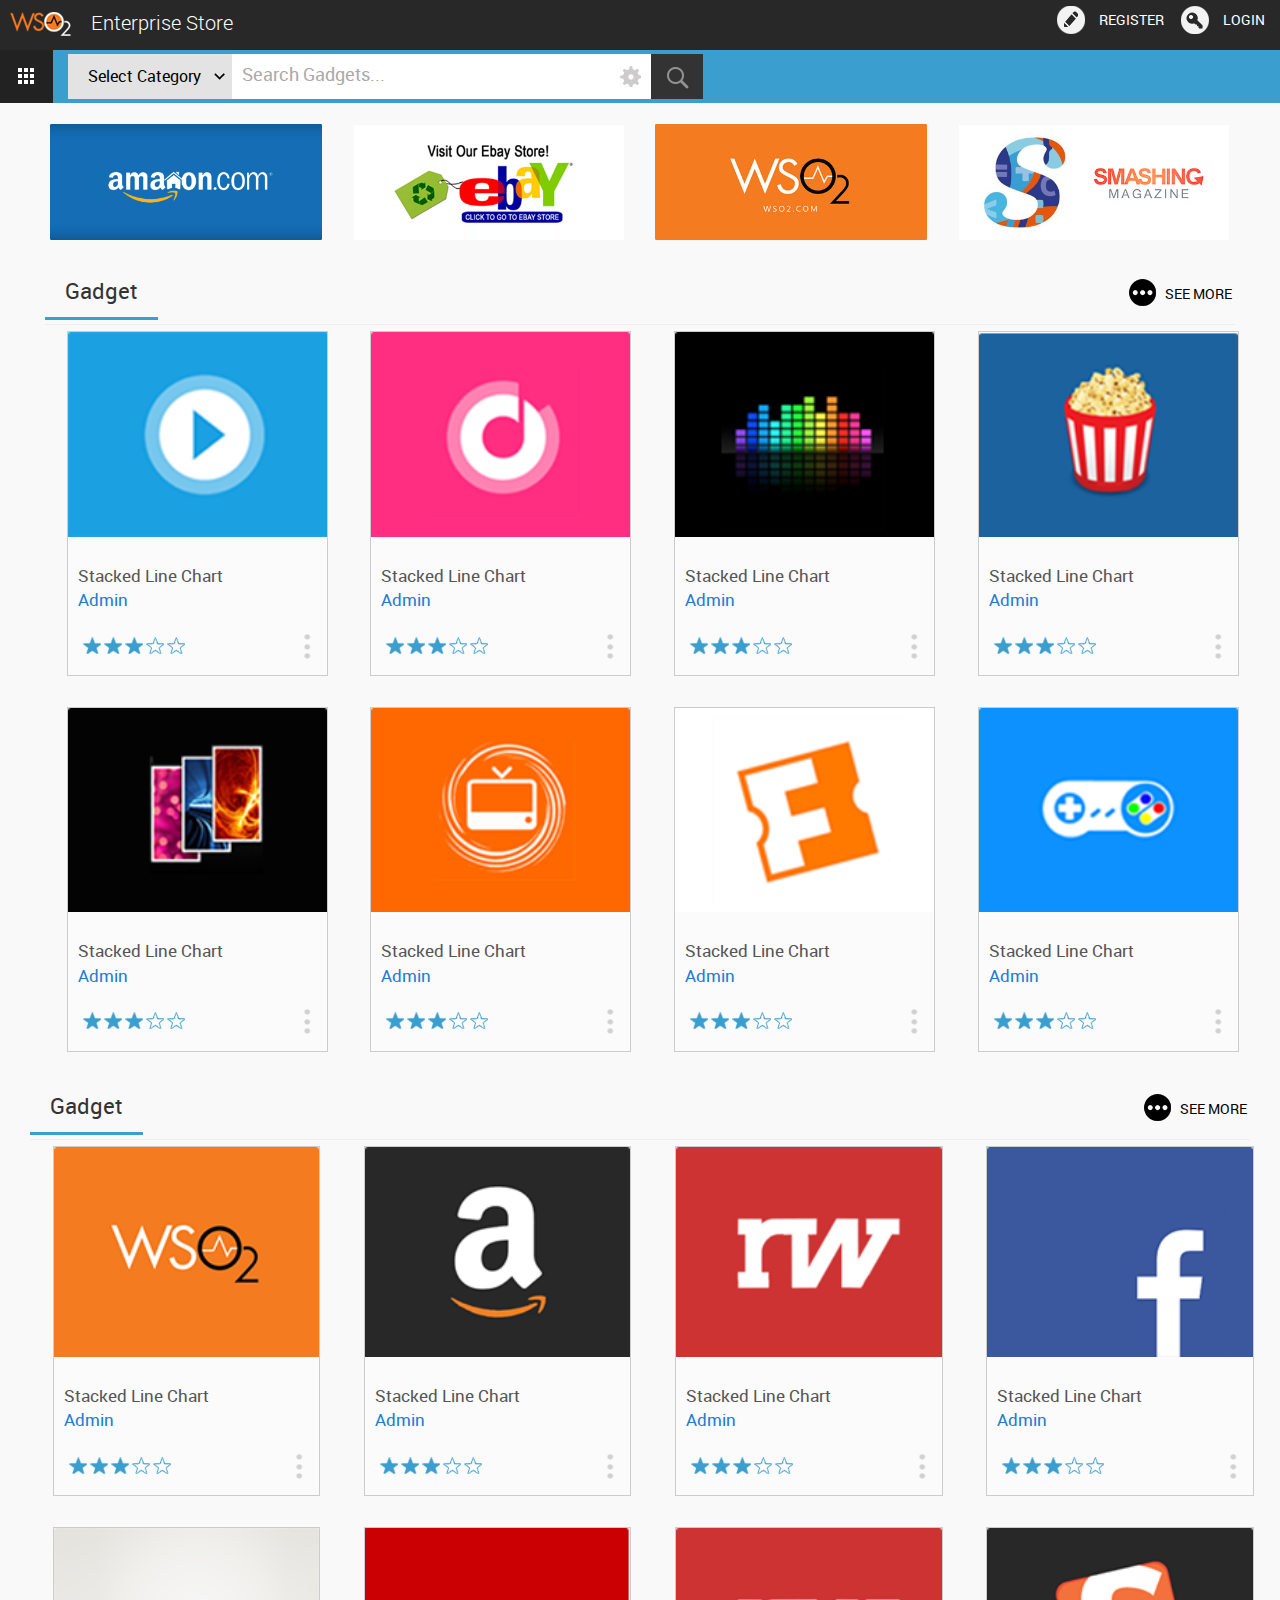
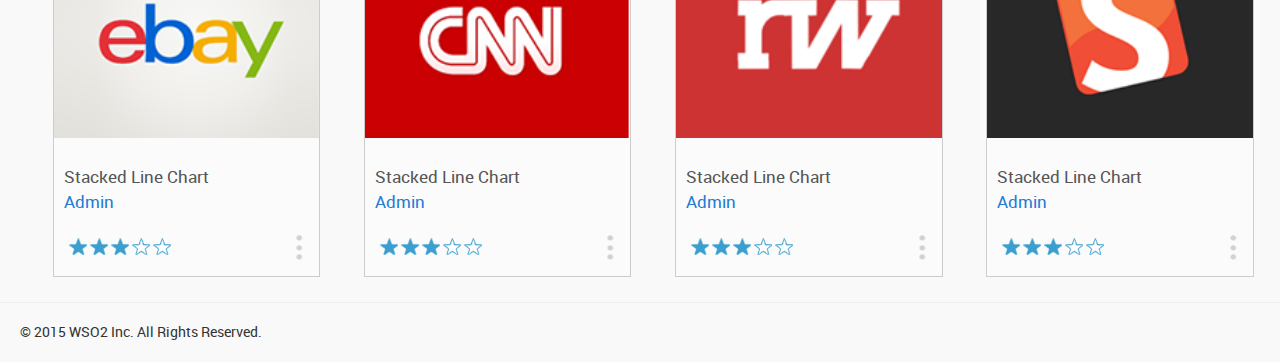
<file: markup/home.html>
<!--
* Copyright (c) 2015, WSO2 Inc. (http://www.wso2.org) All Rights Reserved.
*
* WSO2 Inc. licenses this file to you under the Apache License,
* Version 2.0 (the "License"); you may not use this file except
* in compliance with the License.
* You may obtain a copy of the License at
*
* http://www.apache.org/licenses/LICENSE-2.0
*
* Unless required by applicable law or agreed to in writing,
* software distributed under the License is distributed on an
* "AS IS" BASIS, WITHOUT WARRANTIES OR CONDITIONS OF ANY
* KIND, either express or implied. See the License for the
* specific language governing permissions and limitations
* under the License.
-->

<!doctype html>
<html>
<head>
    <meta charset="utf-8">
    <meta name="viewport" content="width=device-width, initial-scale=1.0">
    <title>Enterprise Store</title>

    <link rel="icon" href="favicon.png" type="image/x-icon" />
    <link href="css/bootstrap.min.css" rel="stylesheet">
    <link href="css/custom-desktop.css" rel="stylesheet">
    <link href="css/custom-theme.css" rel="stylesheet">
    <link href="css/custom-common.css" rel="stylesheet">

    <!--[if lt IE 9]>
	<script src="js/html5shiv.min.js"></script>
	<script src="js/respond.min.js"></script>

    <![endif]-->

</head>

<body>

<div class="wr-modelpopup">
    <div class="modelpopup-content"><!-- dynamic content --></div>
    <div class="modelpopup-bg"></div>
</div>

<div class="container col-lg-12 col-md-12 col-sm-12">

<!-- header -->
<header>
<div class="row wr-global-header">
    <div class="col-xs-7 col-sm-7 col-lg-8 app-logo">
        <a href="home.html"><img src="images/logo.png" /><h2 class="app-title">Enterprise Store</h2></a>
    </div>
	<div class="col-xs-5 col-sm-5 col-lg-4 wr-auth-container">
		<div class="wr-auth pull-right">
            <div class="right padding-none">
                <ul class="nav nav-pills float-right" role="tablist">
                    <li class="uppercase white "><a class="register" href="#"><span class="ro-text">Register</span></a></li>
                    <li class="uppercase white"><a class="login" href="#"><span class="ro-text">Login</span></a></li>
                </ul>
            </div>
		</div>
	</div>
</div>
</header>
<!-- /header -->
<!-- secondary header - app bar -->
<div id="nav" class="row wr-app-bar">
	<div class="col-md-9 wr-action-container">
        <div class="wr-asset-type-switcher">
            <a href="javascript:void(0)" class="ctrl-asset-type-switcher"><span class="btn-asset"></span></a>
            <div class="popover menu fade bottom in">
                <div class="arrow"></div>
                <div class="popover-content">
                        <a class="ast-type-item">API</a>
                        <a class="ast-type-item">EBook</a>
                        <a class="ast-type-item">Gadget</a>
                </div>
            </div>
        </div><! menu Button -->
        <div class="search">
            <!-- Search Filter -->
            <div class="wr-filter-category">
                <a href="#" class="ico-filter ctrl-filter-category dropdown-toggle" data-toggle="dropdown" aria-expanded="true"><span class="ro-text">Select Category</span> </a>
                <ul class="dropdown-menu" role="menu" aria-labelledby="dropdownMenu1">
                    <li><a tabindex="-1" href="#">Tools and Utilities</a></li>
                    <li><a tabindex="-1" href="#">Entertainment</a></li>
                    <li><a tabindex="-1" href="#">Gaming</a></li>
                    <li><a tabindex="-1" href="#">Disk Utilities</a></li>
                    <li><a tabindex="-1" href="#">Tools and Utilities</a></li>
                    <li><a tabindex="-1" href="#">Entertainment</a></li>
                    <li><a tabindex="-1" href="#">Gaming</a></li>
                    <li><a tabindex="-1" href="#">Disk Utilities</a></li>
                    <li><a tabindex="-1" href="#">Tools and Utilities</a></li>
                    <li><a tabindex="-1" href="#">Entertainment</a></li>
                    <li><a tabindex="-1" href="#">Gaming</a></li>
                    <li><a tabindex="-1" href="#">Disk Utilities</a></li>
                </ul>
            </div><!--wr-filter-category-->

            <input id="tags" class="search-area" placeholder="Search Gadgets..." >

            <button class="advance-arrow-button  uppercase float-left" id="searchAdvance">
                <span class="ro-search"><img src="images/icons/advance-search.png"></span>
            </button>

            <div class="search-advance-container padding">
                <div class=" margin-bottom">
                    <span class="black uppercase padding-top col-md-2">Provider</span>
                    <input type="text" name="Provider" class="search-input col-md-10">
                    <br><br>
                    <span class="black uppercase padding-top col-md-2">Name </span>
                    <input type="text" name="Provider" class="search-input col-md-10">
                    <br><br>
                    <span class="black uppercase padding-top col-md-2">Version</span>
                    <input type="text" name="Provider" class="search-input col-md-10">
                    <br><br>
                    <span class="black uppercase padding-top col-md-2">Description</span>
                    <input type="text" name="Provider" class="search-input col-md-10">
                </div>

            </div>

            <button class="back-button uppercase float-left">
                <span class="ro-search"><img src="images/icons/Search.png"></span>
            </button>
        </div><!--search--->
	</div>
</div>
<!-- secondary header - app bar -->
<!-- content/body -->
<div class="row">
	<div class="col-md-12">
		

		<!-- content -->
		<div class="container-fluid col-centered wr-content">

			<!-- operations container -->
            <section>
                <div class="container-fluid row padding-double center">
                    <div class="freatured-assets-col col-xs-12 col-sm-6 col-md-3  "> <img src="images/Fea-asset-01.png"  class="img-responsive" > </div><!--freatured-assets-col-->
                    <div class="freatured-assets-col col-xs-12 col-sm-6 col-md-3  "> <img src="images/Fea-asset-02.png"  class="img-responsive" > </div><!--freatured-assets-col-->
                    <div class="freatured-assets-col col-xs-12 col-sm-6 col-md-3  "> <img src="images/Fea-asset-03.png"  class="img-responsive" > </div><!--freatured-assets-col-->
                    <div class="freatured-assets-col col-xs-12 col-sm-6 col-md-3  "> <img src="images/Fea-asset-04.png"  class="img-responsive" > </div><!-- freatured-assets-col-->
                </div>
            </section><!-- freatured-assets-->
			<!-- /operations container -->


			<!-- form content placeholder -->

			<div id="ast-container" class="ast-container ">
                <div class="container-fluid ">
                    <div class="title">Gadget</div><!--title-->
                    <div class="float-right"><a class="more" href="#">See More</a></div>
                    <hr>
                </div>
            </div>
			<section >
                <div class="ctrl-wr-asset ">
                <div class="itm-ast">
                    <div class="ast-img ">
                        <img src="images/asset-icon-01.png"  class="img-responsive">
                    </div>

                    <div class="ast-desc ">
                        <div class="ast-title padding">
                            <h3 class="ast-name truncate">Stacked Line Chart</h3>
                            <span class="ast-auth">Admin</span>
                        </div>
                        <div class="  col-xs-9 col-sm-9 col-md-9">
                            <img src="images/icons/star-rating.png" >
                            <img src="images/icons/star-rating.png" >
                            <img src="images/icons/star-rating.png" >
                            <img src="images/icons/star-disable.png" >
                            <img src="images/icons/star-disable.png" >
                        </div>
                        <div class="  col-md-3">
                            <div class="wr-filter-sort pull-right">
                                <a href="#" class="ico-filter ctrl-filter-sort dropdown-toggle more-list" data-toggle="dropdown"></a>
                                <div class="dropdown-menu">
                                    <div class="cu-arrow"></div>
                                    <div class="dropdown-menu-content">
                                        <a class="filter-item uppercase">Download</a>
                                        <a class="filter-item uppercase">Bookmark</a>
                                        <a class="filter-item uppercase">More Details</a>
                                    </div>
                                </div>
                            </div>
                        </div>
                    </div>
                </div>
                </div>
                <div class="ctrl-wr-asset ">
                    <div class="itm-ast">
                       <div class="ast-img"><img src="images/asset-icon-02.png"  class="img-responsive"></div>
                        <div class="ast-desc">
                            <div class="ast-title padding">
                                <h3 class="ast-name truncate">Stacked Line Chart</h3>
                                <span class="ast-auth">Admin</span>
                            </div>
                            <div class=" col-xs-9 col-sm-9 col-md-9">
                                <img src="images/icons/star-rating.png">
                                <img src="images/icons/star-rating.png">
                                <img src="images/icons/star-rating.png">
                                <img src="images/icons/star-disable.png">
                                <img src="images/icons/star-disable.png">
                            </div>
                            <div class="col-md-3">
                                <div class="wr-filter-sort pull-right">
                                    <a href="#" class="ico-filter ctrl-filter-sort dropdown-toggle more-list" data-toggle="dropdown"></a>
                                    <div class="dropdown-menu">
                                        <div class="cu-arrow"></div>
                                        <div class="dropdown-menu-content">
                                            <a class="filter-item uppercase">Download</a>
                                            <a class="filter-item uppercase">Bookmark</a>
                                            <a class="filter-item uppercase">More Details</a>
                                        </div>
                                    </div>
                                </div>
                            </div>
                        </div>
                    </div>
                </div>
                <div class="ctrl-wr-asset ">
                <div class="itm-ast">
                   <div class="ast-img"><img src="images/asset-icon-03.png"  class="img-responsive"></div>
                    <div class="ast-desc">
                        <div class="ast-title padding">
                            <h3 class="ast-name truncate">Stacked Line Chart</h3>
                            <span class="ast-auth">Admin</span>
                        </div>
                        <div class=" col-xs-9 col-sm-9 col-md-9">
                            <img src="images/icons/star-rating.png">
                            <img src="images/icons/star-rating.png">
                            <img src="images/icons/star-rating.png">
                            <img src="images/icons/star-disable.png">
                            <img src="images/icons/star-disable.png">
                        </div>
                        <div class="col-md-3">
                            <div class="wr-filter-sort pull-right">
                                <a href="#" class="ico-filter ctrl-filter-sort dropdown-toggle more-list" data-toggle="dropdown"></a>
                                <div class="dropdown-menu">
                                    <div class="cu-arrow"></div>
                                    <div class="dropdown-menu-content">
                                        <a class="filter-item uppercase">Download</a>
                                        <a class="filter-item uppercase">Bookmark</a>
                                        <a class="filter-item uppercase">More Details</a>
                                    </div>
                                </div>
                            </div>
                        </div>
                    </div>
                </div>
            </div>
                <div class="ctrl-wr-asset ">
                    <div class="itm-ast">
                       <div class="ast-img"><img src="images/asset-icon-04.png"  class="img-responsive"></div>
                        <div class="ast-desc">
                            <div class="ast-title padding">
                                <h3 class="ast-name truncate">Stacked Line Chart</h3>
                                <span class="ast-auth">Admin</span>
                            </div>
                            <div class=" col-xs-9 col-sm-9 col-md-9">
                                <img src="images/icons/star-rating.png">
                                <img src="images/icons/star-rating.png">
                                <img src="images/icons/star-rating.png">
                                <img src="images/icons/star-disable.png">
                                <img src="images/icons/star-disable.png">
                            </div>
                            <div class="col-md-3">
                                <div class="wr-filter-sort pull-right">
                                    <a href="#" class="ico-filter ctrl-filter-sort dropdown-toggle more-list" data-toggle="dropdown"></a>
                                    <div class="dropdown-menu">
                                        <div class="cu-arrow"></div>
                                        <div class="dropdown-menu-content">
                                            <a class="filter-item uppercase">Download</a>
                                            <a class="filter-item uppercase">Bookmark</a>
                                            <a class="filter-item uppercase">More Details</a>
                                        </div>
                                    </div>
                                </div>
                            </div>
                        </div>
                    </div>
                </div>
                <div class="ctrl-wr-asset ">
                    <div class="itm-ast">
                       <div class="ast-img"><img src="images/asset-icon-05.png"  class="img-responsive"></div>
                        <div class="ast-desc">
                            <div class="ast-title padding">
                                <h3 class="ast-name truncate">Stacked Line Chart</h3>
                                <span class="ast-auth">Admin</span>
                            </div>
                            <div class=" col-xs-9 col-sm-9 col-md-9">
                                <img src="images/icons/star-rating.png">
                                <img src="images/icons/star-rating.png">
                                <img src="images/icons/star-rating.png">
                                <img src="images/icons/star-disable.png">
                                <img src="images/icons/star-disable.png">
                            </div>
                            <div class="col-md-3">
                                <div class="wr-filter-sort pull-right">
                                    <a href="#" class="ico-filter ctrl-filter-sort dropdown-toggle more-list" data-toggle="dropdown"></a>
                                    <div class="dropdown-menu">
                                        <div class="cu-arrow"></div>
                                        <div class="dropdown-menu-content">
                                            <a class="filter-item uppercase">Download</a>
                                            <a class="filter-item uppercase">Bookmark</a>
                                            <a class="filter-item uppercase">More Details</a>
                                        </div>
                                    </div>
                                </div>
                            </div>
                        </div>
                    </div>
                </div>
                <div class="ctrl-wr-asset ">
                    <div class="itm-ast">
                       <div class="ast-img"><img src="images/asset-icon-06.png"  class="img-responsive"></div>
                        <div class="ast-desc">
                            <div class="ast-title padding">
                                <h3 class="ast-name truncate">Stacked Line Chart</h3>
                                <span class="ast-auth">Admin</span>
                            </div>
                            <div class=" col-xs-9 col-sm-9 col-md-9">
                                <img src="images/icons/star-rating.png">
                                <img src="images/icons/star-rating.png">
                                <img src="images/icons/star-rating.png">
                                <img src="images/icons/star-disable.png">
                                <img src="images/icons/star-disable.png">
                            </div>
                            <div class="col-md-3">
                                <div class="wr-filter-sort pull-right">
                                    <a href="#" class="ico-filter ctrl-filter-sort dropdown-toggle more-list" data-toggle="dropdown"></a>
                                    <div class="dropdown-menu">
                                        <div class="cu-arrow"></div>
                                        <div class="dropdown-menu-content">
                                            <a class="filter-item uppercase">Download</a>
                                            <a class="filter-item uppercase">Bookmark</a>
                                            <a class="filter-item uppercase">More Details</a>
                                        </div>
                                    </div>
                                </div>
                            </div>
                        </div>
                    </div>
                </div>
                <div class="ctrl-wr-asset ">
                    <div class="itm-ast">
                       <div class="ast-img"><img src="images/asset-icon-08.png"  class="img-responsive"></div>
                        <div class="ast-desc">
                            <div class="ast-title padding">
                                <h3 class="ast-name truncate">Stacked Line Chart</h3>
                                <span class="ast-auth">Admin</span>
                            </div>
                            <div class=" col-xs-9 col-sm-9 col-md-9">
                                <img src="images/icons/star-rating.png">
                                <img src="images/icons/star-rating.png">
                                <img src="images/icons/star-rating.png">
                                <img src="images/icons/star-disable.png">
                                <img src="images/icons/star-disable.png">
                            </div>
                            <div class="col-md-3">
                                <div class="wr-filter-sort pull-right">
                                    <a href="#" class="ico-filter ctrl-filter-sort dropdown-toggle more-list" data-toggle="dropdown"></a>
                                    <div class="dropdown-menu">
                                        <div class="cu-arrow"></div>
                                        <div class="dropdown-menu-content">
                                            <a class="filter-item uppercase">Download</a>
                                            <a class="filter-item uppercase">Bookmark</a>
                                            <a class="filter-item uppercase">More Details</a>
                                        </div>
                                    </div>
                                </div>
                            </div>
                        </div>
                    </div>
                </div>
                <div class="ctrl-wr-asset ">
                    <div class="itm-ast">
                       <div class="ast-img"><img src="images/asset-icon-07.png"  class="img-responsive"></div>
                        <div class="ast-desc">
                            <div class="ast-title padding">
                                <h3 class="ast-name truncate">Stacked Line Chart</h3>
                                <span class="ast-auth">Admin</span>
                            </div>
                            <div class=" col-xs-9 col-sm-9 col-md-9">
                                <img src="images/icons/star-rating.png">
                                <img src="images/icons/star-rating.png">
                                <img src="images/icons/star-rating.png">
                                <img src="images/icons/star-disable.png">
                                <img src="images/icons/star-disable.png">
                            </div>
                            <div class="col-md-3">
                                <div class="wr-filter-sort pull-right">
                                    <a href="#" class="ico-filter ctrl-filter-sort dropdown-toggle more-list" data-toggle="dropdown"></a>
                                    <div class="dropdown-menu">
                                        <div class="cu-arrow"></div>
                                        <div class="dropdown-menu-content">
                                            <a class="filter-item uppercase">Download</a>
                                            <a class="filter-item uppercase">Bookmark</a>
                                            <a class="filter-item uppercase">More Details</a>
                                        </div>
                                    </div>
                                </div>
                            </div>
                        </div>
                    </div>
                </div>
			</section>
            </div><!--section-top-margin-->
            <!-- Site details are here-->
            <div id="ast-container" class="ast-container">
                <div class="container-fluid ">
                    <div class="title">Gadget</div><!--title-->
                    <div class="float-right"><a class="more" href="#">See More</a></div>
                    <hr>
                </div>
            </div>
            <section>
                <div class="ctrl-wr-asset ">
                    <div class="itm-ast">
                        <div class="ast-img ">
                            <img src="images/asset-icon-11.png"  class="img-responsive">
                        </div>

                        <div class="ast-desc ">
                            <div class="ast-title padding">
                                <h3 class="ast-name truncate">Stacked Line Chart</h3>
                                <span class="ast-auth">Admin</span>
                            </div>
                            <div class="  col-xs-9 col-sm-9 col-md-9">
                                <img src="images/icons/star-rating.png" >
                                <img src="images/icons/star-rating.png" >
                                <img src="images/icons/star-rating.png" >
                                <img src="images/icons/star-disable.png" >
                                <img src="images/icons/star-disable.png" >
                            </div>
                            <div class="  col-md-3">
                                <div class="wr-filter-sort pull-right">
                                    <a href="#" class="ico-filter ctrl-filter-sort dropdown-toggle more-list" data-toggle="dropdown"></a>
                                    <div class="dropdown-menu">
                                        <div class="cu-arrow"></div>
                                        <div class="dropdown-menu-content">
                                            <a class="filter-item uppercase">Download</a>
                                            <a class="filter-item uppercase">Bookmark</a>
                                            <a class="filter-item uppercase">More Details</a>
                                        </div>
                                    </div>
                                </div>
                            </div>
                        </div>
                    </div>
                </div>
                <div class="ctrl-wr-asset ">
                    <div class="itm-ast">
                       <div class="ast-img"><img src="images/asset-icon-12.png"  class="img-responsive"></div>
                        <div class="ast-desc">
                            <div class="ast-title padding">
                                <h3 class="ast-name truncate">Stacked Line Chart</h3>
                                <span class="ast-auth">Admin</span>
                            </div>
                            <div class=" col-xs-9 col-sm-9 col-md-9">
                                <img src="images/icons/star-rating.png">
                                <img src="images/icons/star-rating.png">
                                <img src="images/icons/star-rating.png">
                                <img src="images/icons/star-disable.png">
                                <img src="images/icons/star-disable.png">
                            </div>
                            <div class="col-md-3">
                                <div class="wr-filter-sort pull-right">
                                    <a href="#" class="ico-filter ctrl-filter-sort dropdown-toggle more-list" data-toggle="dropdown"></a>
                                    <div class="dropdown-menu">
                                        <div class="cu-arrow"></div>
                                        <div class="dropdown-menu-content">
                                            <a class="filter-item uppercase">Download</a>
                                            <a class="filter-item uppercase">Bookmark</a>
                                            <a class="filter-item uppercase">More Details</a>
                                        </div>
                                    </div>
                                </div>
                            </div>
                        </div>
                    </div>
                </div>
                <div class="ctrl-wr-asset ">
                    <div class="itm-ast">
                       <div class="ast-img"> <img src="images/asset-icon-13.png"  class="img-responsive"></div>
                        <div class="ast-desc">
                            <div class="ast-title padding">
                                <h3 class="ast-name truncate">Stacked Line Chart</h3>
                                <span class="ast-auth">Admin</span>
                            </div>
                            <div class=" col-xs-9 col-sm-9 col-md-9">
                                <img src="images/icons/star-rating.png">
                                <img src="images/icons/star-rating.png">
                                <img src="images/icons/star-rating.png">
                                <img src="images/icons/star-disable.png">
                                <img src="images/icons/star-disable.png">
                            </div>
                            <div class="col-md-3">
                                <div class="wr-filter-sort pull-right">
                                    <a href="#" class="ico-filter ctrl-filter-sort dropdown-toggle more-list" data-toggle="dropdown"></a>
                                    <div class="dropdown-menu">
                                        <div class="cu-arrow"></div>
                                        <div class="dropdown-menu-content">
                                            <a class="filter-item uppercase">Download</a>
                                            <a class="filter-item uppercase">Bookmark</a>
                                            <a class="filter-item uppercase">More Details</a>
                                        </div>
                                    </div>
                                </div>
                            </div>
                        </div>
                    </div>
                </div>
                <div class="ctrl-wr-asset ">
                    <div class="itm-ast">
                       <div class="ast-img"><img src="images/asset-icon-14.png"  class="img-responsive"></div>
                        <div class="ast-desc">
                            <div class="ast-title padding">
                                <h3 class="ast-name truncate">Stacked Line Chart</h3>
                                <span class="ast-auth">Admin</span>
                            </div>
                            <div class=" col-xs-9 col-sm-9 col-md-9">
                                <img src="images/icons/star-rating.png">
                                <img src="images/icons/star-rating.png">
                                <img src="images/icons/star-rating.png">
                                <img src="images/icons/star-disable.png">
                                <img src="images/icons/star-disable.png">
                            </div>
                            <div class="col-md-3">
                                <div class="wr-filter-sort pull-right">
                                    <a href="#" class="ico-filter ctrl-filter-sort dropdown-toggle more-list" data-toggle="dropdown"></a>
                                    <div class="dropdown-menu">
                                        <div class="cu-arrow"></div>
                                        <div class="dropdown-menu-content">
                                            <a class="filter-item uppercase">Download</a>
                                            <a class="filter-item uppercase">Bookmark</a>
                                            <a class="filter-item uppercase">More Details</a>
                                        </div>
                                    </div>
                                </div>
                            </div>
                        </div>
                    </div>
                </div>
                <div class="ctrl-wr-asset ">
                    <div class="itm-ast">
                       <div class="ast-img"><img src="images/asset-icon-15.png"  class="img-responsive"></div>
                        <div class="ast-desc">
                            <div class="ast-title padding">
                                <h3 class="ast-name truncate">Stacked Line Chart</h3>
                                <span class="ast-auth">Admin</span>
                            </div>
                            <div class=" col-xs-9 col-sm-9 col-md-9">
                                <img src="images/icons/star-rating.png">
                                <img src="images/icons/star-rating.png">
                                <img src="images/icons/star-rating.png">
                                <img src="images/icons/star-disable.png">
                                <img src="images/icons/star-disable.png">
                            </div>
                            <div class="col-md-3">
                                <div class="wr-filter-sort pull-right">
                                    <a href="#" class="ico-filter ctrl-filter-sort dropdown-toggle more-list" data-toggle="dropdown"></a>
                                    <div class="dropdown-menu">
                                        <div class="cu-arrow"></div>
                                        <div class="dropdown-menu-content">
                                            <a class="filter-item uppercase">Download</a>
                                            <a class="filter-item uppercase">Bookmark</a>
                                            <a class="filter-item uppercase">More Details</a>
                                        </div>
                                    </div>
                                </div>
                            </div>
                        </div>
                    </div>
                </div>
                <div class="ctrl-wr-asset ">
                    <div class="itm-ast">
                       <div class="ast-img"><img src="images/asset-icon-16.png"  class="img-responsive"></div>
                        <div class="ast-desc">
                            <div class="ast-title padding">
                                <h3 class="ast-name truncate">Stacked Line Chart</h3>
                                <span class="ast-auth">Admin</span>
                            </div>
                            <div class=" col-xs-9 col-sm-9 col-md-9">
                                <img src="images/icons/star-rating.png">
                                <img src="images/icons/star-rating.png">
                                <img src="images/icons/star-rating.png">
                                <img src="images/icons/star-disable.png">
                                <img src="images/icons/star-disable.png">
                            </div>
                            <div class="col-md-3">
                                <div class="wr-filter-sort pull-right">
                                    <a href="#" class="ico-filter ctrl-filter-sort dropdown-toggle more-list" data-toggle="dropdown"></a>
                                    <div class="dropdown-menu">
                                        <div class="cu-arrow"></div>
                                        <div class="dropdown-menu-content">
                                            <a class="filter-item uppercase">Download</a>
                                            <a class="filter-item uppercase">Bookmark</a>
                                            <a class="filter-item uppercase">More Details</a>
                                        </div>
                                    </div>
                                </div>
                            </div>
                        </div>
                    </div>
                </div>
                <div class="ctrl-wr-asset ">
                    <div class="itm-ast">
                       <div class="ast-img"> <img src="images/asset-icon-13.png"  class="img-responsive"></div>
                        <div class="ast-desc">
                            <div class="ast-title padding">
                                <h3 class="ast-name truncate">Stacked Line Chart</h3>
                                <span class="ast-auth">Admin</span>
                            </div>
                            <div class=" col-xs-9 col-sm-9 col-md-9">
                                <img src="images/icons/star-rating.png">
                                <img src="images/icons/star-rating.png">
                                <img src="images/icons/star-rating.png">
                                <img src="images/icons/star-disable.png">
                                <img src="images/icons/star-disable.png">
                            </div>
                            <div class="col-md-3">
                                <div class="wr-filter-sort pull-right">
                                    <a href="#" class="ico-filter ctrl-filter-sort dropdown-toggle more-list" data-toggle="dropdown"></a>
                                    <div class="dropdown-menu">
                                        <div class="cu-arrow"></div>
                                        <div class="dropdown-menu-content">
                                            <a class="filter-item uppercase">Download</a>
                                            <a class="filter-item uppercase">Bookmark</a>
                                            <a class="filter-item uppercase">More Details</a>
                                        </div>
                                    </div>
                                </div>
                            </div>
                        </div>
                    </div>
                </div>
                <div class="ctrl-wr-asset ">
                    <div class="itm-ast">
                       <div class="ast-img"><img src="images/asset-icon-17.png"  class="img-responsive"></div>
                        <div class="ast-desc">
                            <div class="ast-title padding">
                                <h3 class="ast-name truncate">Stacked Line Chart</h3>
                                <span class="ast-auth">Admin</span>
                            </div>
                            <div class=" col-xs-9 col-sm-9 col-md-9">
                                <img src="images/icons/star-rating.png">
                                <img src="images/icons/star-rating.png">
                                <img src="images/icons/star-rating.png">
                                <img src="images/icons/star-disable.png">
                                <img src="images/icons/star-disable.png">
                            </div>
                            <div class="col-md-3">
                                <div class="wr-filter-sort pull-right">
                                    <a href="#" class="ico-filter ctrl-filter-sort dropdown-toggle more-list" data-toggle="dropdown"></a>
                                    <div class="dropdown-menu">
                                        <div class="cu-arrow"></div>
                                        <div class="dropdown-menu-content">
                                            <a class="filter-item uppercase">Download</a>
                                            <a class="filter-item uppercase">Bookmark</a>
                                            <a class="filter-item uppercase">More Details</a>
                                        </div>
                                    </div>
                                </div>
                            </div>
                        </div>
                    </div>
                </div>
            </section>
            <!-- site details end here-->
		</div>
		<!-- /content -->


	</div>
</div>
<!-- /content/body -->

</div>

<footer>
    <hr>
    <div class="padding-double"> © 2015 WSO2 Inc. All Rights Reserved.</div>
</footer><!--footer-->

<!-- 
<footer class="footer">
        <p>&copy; 2015 WSO2 Inc. All Rights Reserved</p>
</footer>
-->

<script src="js/jquery-latest.min.js"></script>
<script src="js/bootstrap.min.js"></script>
<script src="js/assetmenu.js"></script>
<script src="js/jquery-ui.js"></script>
<script src="js/search.js"></script>
<script src="js/toggle.js"></Script>
<script src="js/advance-search.js"></Script>




</body>
</html>
</file>
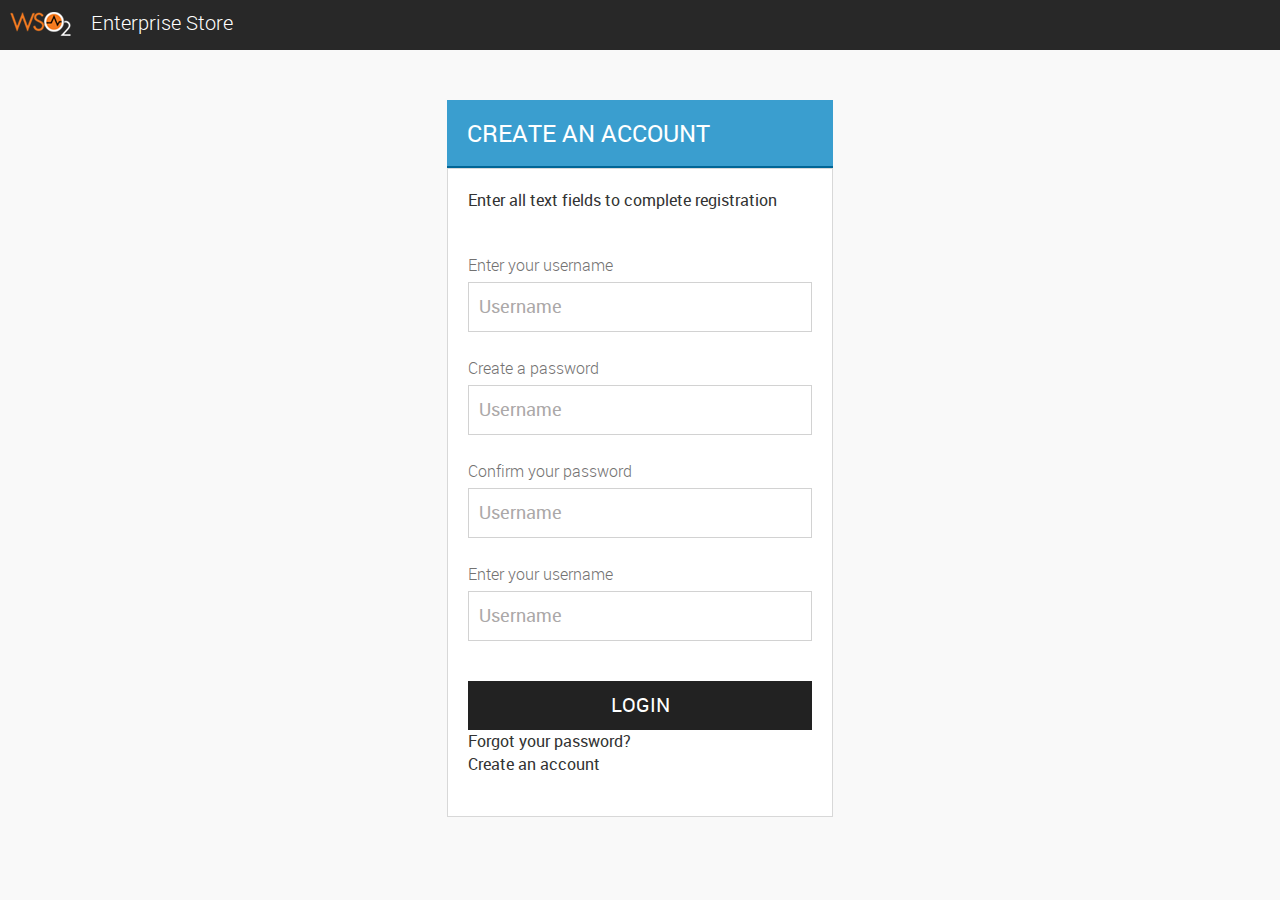
<file: markup/register.html>
<!--
* Copyright (c) 2015, WSO2 Inc. (http://www.wso2.org) All Rights Reserved.
*
* WSO2 Inc. licenses this file to you under the Apache License,
* Version 2.0 (the "License"); you may not use this file except
* in compliance with the License.
* You may obtain a copy of the License at
*
* http://www.apache.org/licenses/LICENSE-2.0
*
* Unless required by applicable law or agreed to in writing,
* software distributed under the License is distributed on an
* "AS IS" BASIS, WITHOUT WARRANTIES OR CONDITIONS OF ANY
* KIND, either express or implied. See the License for the
* specific language governing permissions and limitations
* under the License.
-->

<!doctype html>
<html>
<head>
    <meta charset="utf-8">
    <meta name="viewport" content="width=device-width, initial-scale=1.0">
    <title>Enterprise Store</title>

    <link rel="icon" href="favicon.png" type="image/x-icon" />
    <link href="css/bootstrap.min.css" rel="stylesheet">
    <link href="css/custom-common.css" rel="stylesheet">    
    <link href="css/custom-desktop.css" rel="stylesheet">
    <link href="css/custom-theme.css" rel="stylesheet">

	<!--[if lt IE 9]>
	<script src="js/html5shiv.min.js"></script>
	<script src="js/respond.min.js"></script>
	<![endif]-->
</head>

<body>

    <div class="wr-modelpopup">
        <div class="modelpopup-content"><!-- dynamic content --></div>
        <div class="modelpopup-bg"></div>
    </div>
    <div class="container col-lg-12 col-md-12 col-sm-12">

        <!-- header -->
        <header>
            <div class="row wr-global-header">
                <div class="col-lg-12 app-logo">
                    <a href="home.html"><img src="images/logo.png" /><h2 class="app-title">Enterprise Store</h2></a>
                </div>
            </div>
        </header>
        <!-- /header -->

        <div class="row">
            <div class="col-md-12">

                <!-- content -->
                <div class="container col-xs-10 col-sm-6 col-md-6 col-lg-4 col-centered wr-content wr-login col-centered">
                    <div>
                        <h2 class="wr-title uppercase blue-bg padding-double white boarder-bottom-blue margin-none">Create An Account</h2>
                    </div>
                        <div class="boarder-all ">
                            <div class="clear"></div>
                        <span class="padding-double float-left font-large">Enter all text fields to complete registration </span>
                    <!-- validation -->
                        <div class="wr-input-control padding-double">
                            <br><br><br>
                            <lable class="float-left light-grey taxt-label">Enter your username</lable>
                            <input class="padding-double" type="text" name="Username" placeholder="Username"/>
                            <br><br>
                            <lable class="float-left light-grey taxt-label">Create a password</lable>
                            <input class="padding-double" type="text" name="Username" placeholder="Username"/>
                            <br><br>
                            <lable class="float-left light-grey taxt-label">Confirm your password</lable>
                            <input class="padding-double" type="text" name="Username" placeholder="Username"/>
                            <br><br>
                            <lable class="float-left light-grey taxt-label">Enter your username</lable>
                            <input class="padding-double" type="text" name="Username" placeholder="Username"/>
                        </div>
                        <div class="wr-input-control padding-bottom-double padding-left-double padding-right-double">
                            <button class="wr-btn grey-bg col-xs-12 col-md-12 col-lg-12 uppercase font-extra-large" onclick="document.location.href='home.html';">Login</button>
                            <div>
                            <span class="margin-top padding-top-double font-large"><br>Forgot your password? <br>Create an account</span>
                            </div>
                        </div>

                    </div>
                </div>
                <!-- /content -->

            </div>
        </div>
        <!-- /content/body -->

    </div>


<!-- 
<footer class="footer">
        <p>&copy; 2015 WSO2 Inc. All Rights Reserved</p>
</footer>
-->

    <script src="js/jquery-latest.min.js"></script>
    <script src="js/bootstrap.min.js"></script>
    <script src="js/assetmenu.js"></script>
    <script src="js/jquery-ui.js"></script>
    <script src="js/search.js"></script>
    <script src="js/toggle.js"></Script>
    <script src="js/advance-search.js"></Script>

</body>
</html>
</file>
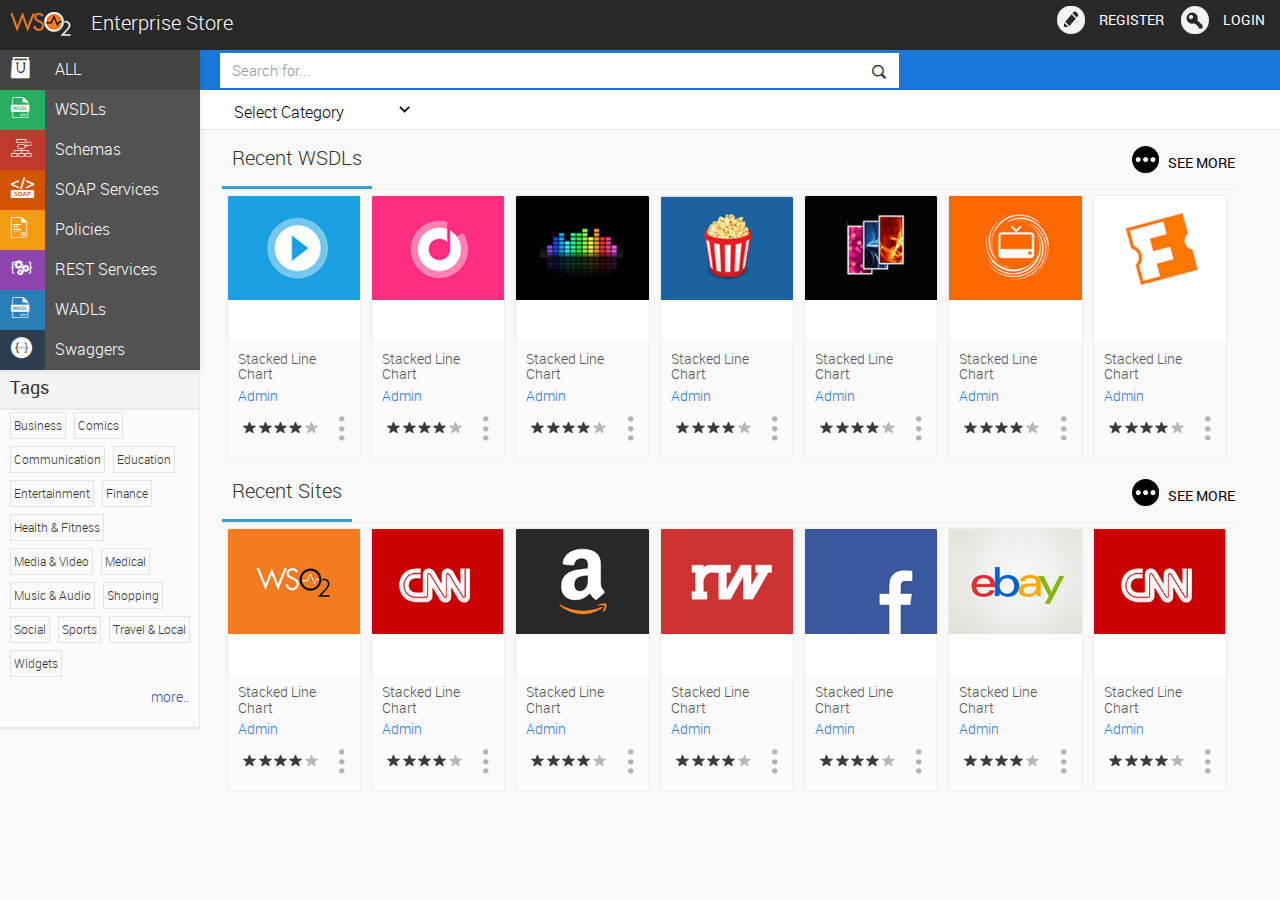
<file: markup/wso2-leftmenu/home-categories.html>
<!--
* Copyright (c) 2015, WSO2 Inc. (http://www.wso2.org) All Rights Reserved.
*
* WSO2 Inc. licenses this file to you under the Apache License,
* Version 2.0 (the "License"); you may not use this file except
* in compliance with the License.
* You may obtain a copy of the License at
*
* http://www.apache.org/licenses/LICENSE-2.0
*
* Unless required by applicable law or agreed to in writing,
* software distributed under the License is distributed on an
* "AS IS" BASIS, WITHOUT WARRANTIES OR CONDITIONS OF ANY
* KIND, either express or implied. See the License for the
* specific language governing permissions and limitations
* under the License.
-->

<!DOCTYPE html>
<html lang="en">
<head>
    <meta charset="utf-8">
    <meta name="viewport" content="width=device-width, initial-scale=1.0">
    <title>Enterprise Store</title>

    <link rel="icon" href="favicon.png" type="image/x-icon"/>
    <link href="css/bootstrap.min.css" rel="stylesheet">
    <link href="css/font-wso2.css" rel="stylesheet">
    <link href="css/custom-common.css" rel="stylesheet">
    <link href="css/custom-desktop.css" rel="stylesheet">
    <link href="css/custom-theme.css" rel="stylesheet">
    <link href="css/left-navigation.css" rel="stylesheet">

    <!--[if lt IE 9]>
    <script src="js/html5shiv.min.js"></script>
    <script src="js/respond.min.js"></script>


    <![endif]-->

</head>
<body>

<div class="container col-lg-12 col-md-12 col-sm-12">

    <!-- header -->
    <header>
        <div class="row wr-global-header">
            <div class="col-xs-6 col-sm-7 col-lg-8 app-logo">
                <a href="home-categories.html"><img src="images/logo.png"/>

                    <h2 class="app-title">Enterprise Store</h2></a>
            </div>
            <div class="col-xs-6 col-sm-5 col-lg-4 wr-auth-container">
                <div class="wr-auth pull-right">
                    <div class="right padding-none">
                        <ul class="nav nav-pills float-right" role="tablist">
                            <li class="uppercase white "><a class="register" href="#"><span
                                    class="ro-text">Register</span></a></li>
                            <li class="uppercase white"><a class="login" href="#"><span class="ro-text">Login</span></a>
                            </li>
                        </ul>
                    </div>
                </div>
            </div>
        </div>
    </header>
    <!-- /header -->
    <!-- secondary header - app bar -->
    <div id="nav" class="row wr-app-bar">
        <div class=" wr-action-container">
            <div class="wr-asset-type-switcher">
                <div class="left-menu">
                    <nav class="navigation">
                        <a href="#" class="active home">
                            <span class="icon"><i class="fw fw-store"></i></span> <span
                                class="left-menu-item">ALL</span>
                        </a>
                        <a href="#app_nav" class="green">
                            <span class="icon"><i class="fw fw-wsdl"></i></span> <span
                                class="left-menu-item">WSDLs</span>
                        </a>
                        <a href="#movies_nav" class="red">
                            <span class="icon"><i class="fw fw-schema"></i></span> <span
                                class="left-menu-item">Schemas</span>
                        </a>
                        <a href="#music_nav" class="orange">
                            <span class="icon"><i class="fw fw-soap"></i></span> <span class="left-menu-item">SOAP Services</span>
                        </a>
                        <a href="#books_nav" class="yellow">
                            <span class="icon"><i class="fw fw-policy"></i></span> <span
                                class="left-menu-item">Policies</span>
                        </a>
                        <a href="#magazines_nav" class="purple">
                            <span class="icon"><i class="fw fw-rest-service"></i></span> <span class="left-menu-item">REST Services</span>
                        </a>
                        <a href="#devices_nav" class="blue">
                            <span class="icon"><i class="fw fw-wadl"></i></span> <span
                                class="left-menu-item">WADLs</span>
                        </a>
                        <a href="#devices_nav" class="grey">
                            <span class="icon"><i class="fw fw-swagger"></i></span> <span class="left-menu-item">Swaggers</span>
                        </a>
                    </nav>
                    <div class="tags-wrapper">
                        <div class="tag-title"> Tags</div>
                        <div class="tag-content">
                            <label>Business</label>
                            <label>Comics</label>
                            <label>Communication</label>
                            <label>Education</label>
                            <label>Entertainment</label>
                            <label>Finance</label>
                            <label>Health & Fitness</label>
                            <label>Media & Video</label>
                            <label>Medical</label>
                            <label>Music & Audio</label>
                            <label>Shopping</label>
                            <label>Social</label>
                            <label>Sports</label>
                            <label>Travel & Local</label>
                            <label>Widgets</label>
                            <div class="tag-more">more..</div>
                        </div>
                    </div>
                </div>
            </div>
            <! menu Button -->
            <div class="search">

                <div class="input-group input-wrap">
                    <input type="text" class="form-control" placeholder="Search for...">

                    <div class="input-group-btn">
                        <button class="btn btn-default wrap-input-right" type="button" title="Search">
                            <i class="fw fw-search" aria-hidden="true"></i>
                        </button>
                    </div>
                </div>
            </div>
            <!--search--->
        </div>
        <div class="col-md-12 category-wrapper">
            <div class="col-xs-1 col-sm-2 col-md-1 col-lg-1 left-col"></div>
            <div class="col-xs-10 col-sm-8 col-md-4 col-lg-10">
                <div class="category padding-top">
                    <a href="#" class="ico-filter ctrl-filter-category dropdown-toggle" data-toggle="dropdown"
                       aria-expanded="true"><span>Select Category </span> </a>
                    <ul class="dropdown-menu" role="menu" aria-labelledby="dropdownMenu1">
                        <li><a tabindex="-1" href="#">Tools and Utilities</a></li>
                        <li><a tabindex="-1" href="#">Entertainment</a></li>
                        <li><a tabindex="-1" href="#">Gaming</a></li>
                        <li><a tabindex="-1" href="#">Disk Utilities</a></li>
                        <li><a tabindex="-1" href="#">Tools and Utilities</a></li>
                        <li><a tabindex="-1" href="#">Entertainment</a></li>
                        <li><a tabindex="-1" href="#">Gaming</a></li>
                        <li><a tabindex="-1" href="#">Disk Utilities</a></li>
                        <li><a tabindex="-1" href="#">Tools and Utilities</a></li>
                        <li><a tabindex="-1" href="#">Entertainment</a></li>
                        <li><a tabindex="-1" href="#">Gaming</a></li>
                        <li><a tabindex="-1" href="#">Disk Utilities</a></li>
                    </ul>
                </div>
            </div>
        </div>
    </div>
    <!-- secondary header - app bar -->
    <!-- content/body -->
    <div class="row ">
        <div class="col-lg-12">
            <div class="col-lg-12">
                <div class="col-xs-1 col-sm-2 col-md-1 col-lg-1 left-col "></div>
                <!-- content -->
                <div class="col-xs-10 col-sm-9 col-md-9 col-lg-10 wr-content padding-none">
                    <!-- form content placeholder -->
                    <div class="section-top-margin"></div>
                    <div class="ast-container ">
                        <div class="container-fluid padding-none ">
                            <div class="title">Recent WSDLs</div>
                            <!--title-->
                            <div class="float-right"><a class="more" href="#">See More</a></div>
                            <hr>
                        </div>
                    </div>
                    <section>
                        <div class="ctrl-wr-asset ">
                            <div class="itm-ast">
                                <div class="ast-img ">
                                    <img src="images/asset-icon-01.png" class="img-responsive">
                                </div>

                                <div class="ast-desc ">
                                    <div class="ast-title padding">
                                        <h3 class="ast-name ">Stacked Line Chart</h3>
                                        <span class="ast-auth">Admin</span>
                                    </div>
                                    <div class="  col-xs-5 col-sm-9 col-md-9">
                                        <img src="images/icons/rating-stars.png">
                                    </div>
                                    <div class="  col-md-3">
                                        <div class="wr-filter-sort pull-right">
                                            <a href="#" class="ico-filter ctrl-filter-sort dropdown-toggle more-list"
                                               data-toggle="dropdown"></a>

                                            <div class="dropdown-menu">
                                                <div class="cu-arrow"></div>
                                                <div class="dropdown-menu-content">
                                                    <a class="filter-item uppercase">Download</a>
                                                    <a class="filter-item uppercase">Bookmark</a>
                                                    <a class="filter-item uppercase">More Details</a>
                                                </div>
                                            </div>
                                        </div>
                                    </div>
                                </div>
                            </div>
                        </div>
                        <div class="ctrl-wr-asset ">
                            <div class="itm-ast">
                                <div class="ast-img"><img src="images/asset-icon-02.png" class="img-responsive"></div>
                                <div class="ast-desc">
                                    <div class="ast-title padding">
                                        <h3 class="ast-name ">Stacked Line Chart</h3>
                                        <span class="ast-auth">Admin</span>
                                    </div>
                                    <div class=" col-xs-5 col-sm-9 col-md-9">
                                        <img src="images/icons/rating-stars.png">
                                    </div>
                                    <div class="col-md-3">
                                        <div class="wr-filter-sort pull-right">
                                            <a href="#" class="ico-filter ctrl-filter-sort dropdown-toggle more-list"
                                               data-toggle="dropdown"></a>

                                            <div class="dropdown-menu">
                                                <div class="cu-arrow"></div>
                                                <div class="dropdown-menu-content">
                                                    <a class="filter-item uppercase">Download</a>
                                                    <a class="filter-item uppercase">Bookmark</a>
                                                    <a class="filter-item uppercase">More Details</a>
                                                </div>
                                            </div>
                                        </div>
                                    </div>
                                </div>
                            </div>
                        </div>
                        <div class="ctrl-wr-asset ">
                            <div class="itm-ast">
                                <div class="ast-img"><img src="images/asset-icon-03.png" class="img-responsive"></div>
                                <div class="ast-desc">
                                    <div class="ast-title padding">
                                        <h3 class="ast-name ">Stacked Line Chart</h3>
                                        <span class="ast-auth">Admin</span>
                                    </div>
                                    <div class=" col-xs-5 col-sm-9 col-md-9">
                                        <img src="images/icons/rating-stars.png">
                                    </div>
                                    <div class="col-md-3">
                                        <div class="wr-filter-sort pull-right">
                                            <a href="#" class="ico-filter ctrl-filter-sort dropdown-toggle more-list"
                                               data-toggle="dropdown"></a>

                                            <div class="dropdown-menu">
                                                <div class="cu-arrow"></div>
                                                <div class="dropdown-menu-content">
                                                    <a class="filter-item uppercase">Download</a>
                                                    <a class="filter-item uppercase">Bookmark</a>
                                                    <a class="filter-item uppercase">More Details</a>
                                                </div>
                                            </div>
                                        </div>
                                    </div>
                                </div>
                            </div>
                        </div>
                        <div class="ctrl-wr-asset ">
                            <div class="itm-ast">
                                <div class="ast-img"><img src="images/asset-icon-04.png" class="img-responsive"></div>
                                <div class="ast-desc">
                                    <div class="ast-title padding">
                                        <h3 class="ast-name ">Stacked Line Chart</h3>
                                        <span class="ast-auth">Admin</span>
                                    </div>
                                    <div class=" col-xs-5 col-sm-9 col-md-9">
                                        <img src="images/icons/rating-stars.png">
                                    </div>
                                    <div class="col-md-3">
                                        <div class="wr-filter-sort pull-right">
                                            <a href="#" class="ico-filter ctrl-filter-sort dropdown-toggle more-list"
                                               data-toggle="dropdown"></a>

                                            <div class="dropdown-menu">
                                                <div class="cu-arrow"></div>
                                                <div class="dropdown-menu-content">
                                                    <a class="filter-item uppercase">Download</a>
                                                    <a class="filter-item uppercase">Bookmark</a>
                                                    <a class="filter-item uppercase">More Details</a>
                                                </div>
                                            </div>
                                        </div>
                                    </div>
                                </div>
                            </div>
                        </div>
                        <div class="ctrl-wr-asset ">
                            <div class="itm-ast">
                                <div class="ast-img"><img src="images/asset-icon-05.png" class="img-responsive"></div>
                                <div class="ast-desc">
                                    <div class="ast-title padding">
                                        <h3 class="ast-name ">Stacked Line Chart</h3>
                                        <span class="ast-auth">Admin</span>
                                    </div>
                                    <div class=" col-xs-5 col-sm-9 col-md-9">
                                        <img src="images/icons/rating-stars.png">
                                    </div>
                                    <div class="col-md-3">
                                        <div class="wr-filter-sort pull-right">
                                            <a href="#" class="ico-filter ctrl-filter-sort dropdown-toggle more-list"
                                               data-toggle="dropdown"></a>

                                            <div class="dropdown-menu">
                                                <div class="cu-arrow"></div>
                                                <div class="dropdown-menu-content">
                                                    <a class="filter-item uppercase">Download</a>
                                                    <a class="filter-item uppercase">Bookmark</a>
                                                    <a class="filter-item uppercase">More Details</a>
                                                </div>
                                            </div>
                                        </div>
                                    </div>
                                </div>
                            </div>
                        </div>
                        <div class="ctrl-wr-asset ">
                            <div class="itm-ast">
                                <div class="ast-img"><img src="images/asset-icon-06.png" class="img-responsive"></div>
                                <div class="ast-desc">
                                    <div class="ast-title padding">
                                        <h3 class="ast-name ">Stacked Line Chart</h3>
                                        <span class="ast-auth">Admin</span>
                                    </div>
                                    <div class=" col-xs-5 col-sm-9 col-md-9">
                                        <img src="images/icons/rating-stars.png">
                                    </div>
                                    <div class="col-md-3">
                                        <div class="wr-filter-sort pull-right">
                                            <a href="#" class="ico-filter ctrl-filter-sort dropdown-toggle more-list"
                                               data-toggle="dropdown"></a>

                                            <div class="dropdown-menu">
                                                <div class="cu-arrow"></div>
                                                <div class="dropdown-menu-content">
                                                    <a class="filter-item uppercase">Download</a>
                                                    <a class="filter-item uppercase">Bookmark</a>
                                                    <a class="filter-item uppercase">More Details</a>
                                                </div>
                                            </div>
                                        </div>
                                    </div>
                                </div>
                            </div>
                        </div>
                        <div class="ctrl-wr-asset ">
                            <div class="itm-ast">
                                <div class="ast-img"><img src="images/asset-icon-08.png" class="img-responsive"></div>
                                <div class="ast-desc">
                                    <div class="ast-title padding">
                                        <h3 class="ast-name ">Stacked Line Chart</h3>
                                        <span class="ast-auth">Admin</span>
                                    </div>
                                    <div class=" col-xs-5 col-sm-9 col-md-9">
                                        <img src="images/icons/rating-stars.png">
                                    </div>
                                    <div class="col-md-3">
                                        <div class="wr-filter-sort pull-right">
                                            <a href="#" class="ico-filter ctrl-filter-sort dropdown-toggle more-list"
                                               data-toggle="dropdown"></a>

                                            <div class="dropdown-menu">
                                                <div class="cu-arrow"></div>
                                                <div class="dropdown-menu-content">
                                                    <a class="filter-item uppercase">Download</a>
                                                    <a class="filter-item uppercase">Bookmark</a>
                                                    <a class="filter-item uppercase">More Details</a>
                                                </div>
                                            </div>
                                        </div>
                                    </div>
                                </div>
                            </div>
                        </div>
                    </section>
                </div>
                <!--section-top-margin-->
            </div>
            <!-- Site details are here-->
            <div class="col-lg-12">
                <div class="col-xs-1 col-sm-2 col-md-1 col-lg-1 left-col "></div>
                <div class="col-xs-10 col-sm-9 col-md-9 col-lg-10 padding-none">
                    <div class="ast-container">
                        <div class="container-fluid section-top-margin padding-none">
                            <div class="title">Recent Sites</div>
                            <!--title-->
                            <div class="float-right"><a class="more" href="#">See More</a></div>
                            <hr>
                        </div>
                    </div>
                    <section>
                        <div class="ctrl-wr-asset ">
                            <div class="itm-ast">
                                <div class="ast-img ">
                                    <img src="images/asset-icon-11.png" class="img-responsive">
                                </div>

                                <div class="ast-desc ">
                                    <div class="ast-title padding">
                                        <h3 class="ast-name ">Stacked Line Chart</h3>
                                        <span class="ast-auth">Admin</span>
                                    </div>
                                    <div class="  col-xs-5 col-sm-9 col-md-9">
                                        <img src="images/icons/rating-stars.png">
                                    </div>
                                    <div class="  col-md-3">
                                        <div class="wr-filter-sort pull-right">
                                            <a href="#" class="ico-filter ctrl-filter-sort dropdown-toggle more-list"
                                               data-toggle="dropdown"></a>

                                            <div class="dropdown-menu">
                                                <div class="cu-arrow"></div>
                                                <div class="dropdown-menu-content">
                                                    <a class="filter-item uppercase">Download</a>
                                                    <a class="filter-item uppercase">Bookmark</a>
                                                    <a class="filter-item uppercase">More Details</a>
                                                </div>
                                            </div>
                                        </div>
                                    </div>
                                </div>
                            </div>
                        </div>
                        <div class="ctrl-wr-asset ">
                            <div class="itm-ast">
                                <div class="ast-img"><img src="images/asset-icon-16.png" class="img-responsive"></div>
                                <div class="ast-desc">
                                    <div class="ast-title padding">
                                        <h3 class="ast-name ">Stacked Line Chart</h3>
                                        <span class="ast-auth">Admin</span>
                                    </div>
                                    <div class=" col-xs-5 col-sm-9 col-md-9">
                                        <img src="images/icons/rating-stars.png">
                                    </div>
                                    <div class="col-md-3">
                                        <div class="wr-filter-sort pull-right">
                                            <a href="#" class="ico-filter ctrl-filter-sort dropdown-toggle more-list"
                                               data-toggle="dropdown"></a>

                                            <div class="dropdown-menu">
                                                <div class="cu-arrow"></div>
                                                <div class="dropdown-menu-content">
                                                    <a class="filter-item uppercase">Download</a>
                                                    <a class="filter-item uppercase">Bookmark</a>
                                                    <a class="filter-item uppercase">More Details</a>
                                                </div>
                                            </div>
                                        </div>
                                    </div>
                                </div>
                            </div>
                        </div>
                        <div class="ctrl-wr-asset ">
                            <div class="itm-ast">
                                <div class="ast-img"><img src="images/asset-icon-12.png" class="img-responsive"></div>
                                <div class="ast-desc">
                                    <div class="ast-title padding">
                                        <h3 class="ast-name ">Stacked Line Chart</h3>
                                        <span class="ast-auth">Admin</span>
                                    </div>
                                    <div class=" col-xs-5 col-sm-9 col-md-9">
                                        <img src="images/icons/rating-stars.png">
                                    </div>
                                    <div class="col-md-3">
                                        <div class="wr-filter-sort pull-right">
                                            <a href="#" class="ico-filter ctrl-filter-sort dropdown-toggle more-list"
                                               data-toggle="dropdown"></a>

                                            <div class="dropdown-menu">
                                                <div class="cu-arrow"></div>
                                                <div class="dropdown-menu-content">
                                                    <a class="filter-item uppercase">Download</a>
                                                    <a class="filter-item uppercase">Bookmark</a>
                                                    <a class="filter-item uppercase">More Details</a>
                                                </div>
                                            </div>
                                        </div>
                                    </div>
                                </div>
                            </div>
                        </div>
                        <div class="ctrl-wr-asset ">
                            <div class="itm-ast">
                                <div class="ast-img"><img src="images/asset-icon-13.png" class="img-responsive"></div>
                                <div class="ast-desc">
                                    <div class="ast-title padding">
                                        <h3 class="ast-name ">Stacked Line Chart</h3>
                                        <span class="ast-auth">Admin</span>
                                    </div>
                                    <div class=" col-xs-5 col-sm-9 col-md-9">
                                        <img src="images/icons/rating-stars.png">
                                    </div>
                                    <div class="col-md-3">
                                        <div class="wr-filter-sort pull-right">
                                            <a href="#" class="ico-filter ctrl-filter-sort dropdown-toggle more-list"
                                               data-toggle="dropdown"></a>

                                            <div class="dropdown-menu">
                                                <div class="cu-arrow"></div>
                                                <div class="dropdown-menu-content">
                                                    <a class="filter-item uppercase">Download</a>
                                                    <a class="filter-item uppercase">Bookmark</a>
                                                    <a class="filter-item uppercase">More Details</a>
                                                </div>
                                            </div>
                                        </div>
                                    </div>
                                </div>
                            </div>
                        </div>
                        <div class="ctrl-wr-asset ">
                            <div class="itm-ast">
                                <div class="ast-img"><img src="images/asset-icon-14.png" class="img-responsive"></div>
                                <div class="ast-desc">
                                    <div class="ast-title padding">
                                        <h3 class="ast-name ">Stacked Line Chart</h3>
                                        <span class="ast-auth">Admin</span>
                                    </div>
                                    <div class=" col-xs-5 col-sm-9 col-md-9">
                                        <img src="images/icons/rating-stars.png">
                                    </div>
                                    <div class="col-md-3">
                                        <div class="wr-filter-sort pull-right">
                                            <a href="#" class="ico-filter ctrl-filter-sort dropdown-toggle more-list"
                                               data-toggle="dropdown"></a>

                                            <div class="dropdown-menu">
                                                <div class="cu-arrow"></div>
                                                <div class="dropdown-menu-content">
                                                    <a class="filter-item uppercase">Download</a>
                                                    <a class="filter-item uppercase">Bookmark</a>
                                                    <a class="filter-item uppercase">More Details</a>
                                                </div>
                                            </div>
                                        </div>
                                    </div>
                                </div>
                            </div>
                        </div>
                        <div class="ctrl-wr-asset ">
                            <div class="itm-ast">
                                <div class="ast-img"><img src="images/asset-icon-15.png" class="img-responsive"></div>
                                <div class="ast-desc">
                                    <div class="ast-title padding">
                                        <h3 class="ast-name ">Stacked Line Chart</h3>
                                        <span class="ast-auth">Admin</span>
                                    </div>
                                    <div class=" col-xs-5 col-sm-9 col-md-9">
                                        <img src="images/icons/rating-stars.png">
                                    </div>
                                    <div class="col-md-3">
                                        <div class="wr-filter-sort pull-right">
                                            <a href="#" class="ico-filter ctrl-filter-sort dropdown-toggle more-list"
                                               data-toggle="dropdown"></a>

                                            <div class="dropdown-menu">
                                                <div class="cu-arrow"></div>
                                                <div class="dropdown-menu-left-menu-item">
                                                    <a class="filter-item uppercase">Download</a>
                                                    <a class="filter-item uppercase">Bookmark</a>
                                                    <a class="filter-item uppercase">More Details</a>
                                                </div>
                                            </div>
                                        </div>
                                    </div>
                                </div>
                            </div>
                        </div>
                        <div class="ctrl-wr-asset ">
                            <div class="itm-ast">
                                <div class="ast-img"><img src="images/asset-icon-16.png" class="img-responsive"></div>
                                <div class="ast-desc">
                                    <div class="ast-title padding">
                                        <h3 class="ast-name ">Stacked Line Chart</h3>
                                        <span class="ast-auth">Admin</span>
                                    </div>
                                    <div class=" col-xs-5 col-sm-9 col-md-9">
                                        <img src="images/icons/rating-stars.png">
                                    </div>
                                    <div class="col-md-3">
                                        <div class="wr-filter-sort pull-right">
                                            <a href="#" class="ico-filter ctrl-filter-sort dropdown-toggle more-list"
                                               data-toggle="dropdown"></a>

                                            <div class="dropdown-menu">
                                                <div class="cu-arrow"></div>
                                                <div class="dropdown-menu-content">
                                                    <a class="filter-item uppercase">Download</a>
                                                    <a class="filter-item uppercase">Bookmark</a>
                                                    <a class="filter-item uppercase">More Details</a>
                                                </div>
                                            </div>
                                        </div>
                                    </div>
                                </div>
                            </div>
                        </div>
                    </section>
                    <!-- site details end here--> </div>
            </div>
            <!-- /content -->
        </div>

    </div>
</div>
<!-- /content/body -->
<div id="content-filter-types" style="display: none">
    <div class="sort-title">Sort By</div>
    <div class="sort-options">
        <a href="#">Device Name<span class="ico-sort-asc"></span></a>
        <a href="#">OS</a>
        <a href="#">User</a>
        <a href="#">Model</a>
    </div>
</div>
<!-- 
<footer class="footer">
        <p>&copy; 2015 WSO2 Inc. All Rights Reserved</p>
</footer>
-->

<script src="js/jquery-latest.min.js"></script>
<script src="js/bootstrap.min.js"></script>
<script src="js/common.js"></script>


</body>
</html>
</file>
<file: markup/css/custom-desktop.css>
/*
 * Copyright (c) 2015, WSO2 Inc. (http://www.wso2.org) All Rights Reserved.
 *
 * WSO2 Inc. licenses this file to you under the Apache License,
 * Version 2.0 (the "License"); you may not use this file except
 * in compliance with the License.
 * You may obtain a copy of the License at
 *
 * http://www.apache.org/licenses/LICENSE-2.0
 *
 * Unless required by applicable law or agreed to in writing,
 * software distributed under the License is distributed on an
 * "AS IS" BASIS, WITHOUT WARRANTIES OR CONDITIONS OF ANY
 * KIND, either express or implied. See the License for the
 * specific language governing permissions and limitations
 * under the License.
 */

.wr-content {
    padding-left: inherit;
}

@media (max-width:500px){

    .wr-content {  padding: 0; }
	.ro-text {visibility: hidden !important; display: none}
	a.ctrl-filter-category{ width: 7% !important;}
	.search-area{width: 40% !important;}
	.ro-search{visibility: visible !important; }
	.search-area{width: 70%;}
	.ast-img{width: 50% !important; float: left;}
	.ast-title{width: 50% !important; float: left;}
	.col-xs-5 {padding-left: 10px !important; padding-right: 0 !important; width: 37.667%;}
	.ast-auth{ margin-bottom: 0px !important;}
	.section-top-margin{margin-top: 10%}
}



.wr-asset-type-switcher {float:left;height:54px; }

a.ctrl-asset-type-switcher {display:inline-block; padding:0; font-size:18px; color:#fff; text-decoration: none; font-weight:100; }

a.ctrl-asset-type-switcher:hover {
	color:#fff;
}

.wr-asset-type-switcher span {
	float:left;
}

.wr-asset-type-switcher span.btn-asset { width:53px; height:53px; margin-right:0px; display:inline-block; background:#222 url('../images/icons/ico-menu.png') 1em 1em no-repeat; margin-right: 15px; }

.wr-asset-type-switcher span.btn-asset:hover {
	background-color:#444;
}

.wr-asset-type-switcher span.btn-text {
	padding-top:14px;
}

a.ast-type-item {
	width:77px;
	height:77px;
	background:#696969;
	display:block;
	margin:5px;
	float:left;
	text-align: center;
	color:#e4e4e4;
	text-decoration: none;
}

a.ast-type-item:hover {
	background:#3f75ff;
	cursor: pointer;
}

.wr-action-container {
	padding-left:0;
}

.wr-action-btn-bar {
	padding-top:0px;
}

/* device board */
.wr-device-board {
	background:#fafafa;
	padding:10px 0px;
	font-size:20px;
	margin-bottom:10px;
}

.wr-device-board label {
	font-weight:100;
}

.lbl-device {
	font-size:14px;
	color:#777;
}

/* operations panel/board */
.wr-operations-board {
	background:#fafafa;
	margin-bottom:10px;
}

.wr-operations-board:hover {
	background:#f0f0f0;
}


/* operations */
.wr-operations {
	clear:both;
	/*margin-left:17px;*/
    margin-bottom:15px;
	border-bottom:1px solid #f0f0f0;
}

.wr-operations a {
	display:inline-block;
	float: left;
	text-align: center;
	font-size:12px;
	text-decoration: none;
	margin-right:10px;
    color:#6b94f1;
	min-width:70px;
	background:#fafafa;
	border-radius: 4px;
	padding:2px 4px 6px 4px;
	margin-bottom:10px;
}

.wr-operations a:hover {
	background:#eaf0f1;
}

.wr-operations span {
	display:block;
}

@media (max-width:768px){
    .wr-operations a { padding:0; min-width: inherit; margin-right:5px; }
    .wr-operations img { width: 50px; }
    .wr-operations span { display:none; }
	.ro-text {visibility: hidden !important; display: none;}
	a.ctrl-filter-category{ width: 25px !important;}
	.ro-search{visibility: visible !important;display: block; }
	.back-button{width: 40px;}
	.search-area{width: 67%}

}

/* assets */

.wr-select-all {
	clear:both;
	margin-bottom:10px;
}

.wr-btn {
	font-weight: normal;
	font-size:13px;
	color:#fff;
	background:#5d81d2;
	padding:10px 10px;
	display:inline-block;
	margin-right:20px;
    border: none;
}

.wr-btn:hover {
	text-decoration: none;
    color: #ffffff;
	background-color: #6b94f1;
}

.ast-container {
	clear:both;
}

.ctrl-wr-asset {
	position:relative;
    width:100%;
	float:left;
	margin: 0.5%;
	background:#fbfbfb;
	border-bottom:4px solid #fff;
	transition:all 0.5s ease;
	border: 1px solid #ccc;
}
@media (min-width: 360px){
	.ctrl-wr-asset { width: 99%;  }
	.ast-img{margin: 0 !important;
		padding: 0 !important; }
	. col-xs-5 {padding-left: 10px !important; padding-right: 0 !important; width: 43%;}

}

@media (min-width: 500px){
    .ctrl-wr-asset { margin-left: 3%; width: 46%; margin-bottom:2%; }
	. col-xs-5 {padding-left: 10px; padding-right: 0; width: 43%;}
}
@media (min-width: 768px){
	.ctrl-wr-asset { width: 29%; }
	.section-top-margin{margin-top: 5% !important;}
}
@media (min-width: 800px){
    .ctrl-wr-asset { width: 29%; }
}

@media (min-width: 992px){
    .ctrl-wr-asset { width: 21.4%; }
}

@media (min-width:1300px){
    .ctrl-wr-asset {     margin-left: 1%; width: 15%; }
	.section-top-margin{margin-top: 1% !important;}
}

@media (min-width:1500px){
    .ctrl-wr-asset { margin-left: 2%; width: 14%; }
	.details-image{padding:15px; height:20%; float: left; }
}

@media (min-width:1800px){
    .ctrl-wr-asset { width: 10.5%; margin-left: 1.5%; }
}

.ctrl-wr-asset.selected {
	background: none repeat scroll 0 0 #fff;
	border: 1px solid #ccc;
	margin-right: 1.5%;
}


.itm-select {
	position:absolute;
	right:10px;
	background:#fafafa;
	width:22px;
	height:22px;
	padding-left:7px;
}

.itm-ast {
	display:block;
	cursor: pointer;
	padding:0;
	margin-bottom:0;
	width:100%;
	border:0 solid #ff0000;
	/*height:295px;*/
}



.ast-img {
    width: 100%;
    background: #ffffff;
}

.ast-img img {
    width:100%;
    height: auto;
}

.ast-desc {
	/*float:left;*/
	margin-left:0;
    position: relative;
}
.ast-desc:hover {
color: #222222 !important;
}

.ast-desc span:before {
    content: "";
    pointer-events: none;
    position: absolute;
    width: 25px;
    height: 100%;
    top: 0;
    right: 0;

}


h3.ast-name {
	font-size: 1.2em;
	font-weight: unset;
	color:#555;
    margin-bottom:3px;
    max-height: 45px;
    overflow: hidden;
}

.ast-ver {
	font-weight:300;
	font-size:13px;
    white-space: nowrap;
    word-break: keep-all;
}

.ast-auth {
	font-size: 1.2em;
	font-weight: unset;
	color:#237bd5;
	display:block;
	margin-bottom:12px;
    white-space: nowrap;
    word-break: keep-all;
}

.ast-published {
	font-weight:300;
	font-size:12px;
	display:block;
	text-align: left;
	color:#aaa;
    white-space: nowrap;
    word-break: keep-all;

}

/* device list-view styles */
.ast-container.list-view .itm-select {
    position: static;
    float: left;
    padding-left: 5px;
}


.ast-container.list-view .ctrl-wr-asset {
    width: 100%;
    min-height: 50px;
    margin: 0;
}

.ast-container.list-view .itm-ast {
    display: inline-block;
    width: auto;
}

.ast-container.list-view .itm-ast a {
    width: 50px;
    display: inline-block;
    float: left;
    margin-left:20px;
}

.ast-container.list-view .ast-desc span:before {
    width: 0;
}

.ast-container.list-view .ast-title, .ast-container.list-view .ast-ver, .ast-container.list-view .ast-published {
    height: inherit;
    float: left;
    margin-left: 20px;
}

.ast-container.list-view .ast-title {
    min-width: 1000px;
}

.ast-container.list-view .ast-ver {
    min-width: 100px;
}

.ast-container.list-view .ast-published {
    min-width: 100px;
}

.ast-container.list-view h3.ast-name, .ast-container.list-view .ast-auth {
    margin: 0;
}

/* tooltip */
.tooltip {
  opacity: 1;
  filter: alpha(opacity=100);
}

.tooltip.top .tooltip-arrow {
  bottom: 0;
  left: 50%;
  margin-left: -5px;
  border-top-color: #333;
  border-width: 5px 5px 0;
}

.tooltip-inner {
  color: #fff;
  background: #333;
  border: solid 1px #333;
  border-radius: 0px;
}

/* filter */
a.filter-item {
	color:#e4e4e4;
	text-transform: uppercase;
	text-decoration: none;
	display:block;
	font-size:12px;
	padding:3px 0px;
	font-weight: 100;
	cursor: pointer;
}

a.filter-item:hover {
	text-decoration: none;
	color:#fff;
}


/* action buttons */
a.cu-btn {
	color:#fff;
	text-decoration: none;
	border:0px solid #ff0000;
	padding:17px 10px 16px 45px;
	margin:0 0 0 0px;
	font-weight:100;
	display:inline-block;
	text-transform: uppercase;
	background-size: 26px 26px;
}

a.cu-btn:hover {
	background-color:#555;
}

.btn-add-new {
	background:url('../images/icons/ico-add-new.png') 0.8em 1em no-repeat;
}

.btn-prev {
	background:url('../images/icons/ico-prev.png') 0.8em 1em no-repeat;
}

.btn-reset {
	background:url('../images/icons/ico-reset.png') 0.8em 1em no-repeat;
}

a.cu-ico-right-button {
	display:inline-block;
	color:#fff;
	font-size:13px;
	padding:5px 36px 5px 0px;
}

a.cu-ico-button-user {
	background:url('../images/icons/ico-user.png') right  no-repeat;
}

a.cu-ico-button-stats {
	background:url('../images/icons/ico-meter.png') right  no-repeat;
}


/* filter */
.wr-filters {
	padding:14px 18px;
}

.wr-filters-right {
	padding:22px 18px 22px 0;
}

@media (max-width:1100px) {
    .wr-filters-right {
        padding: 0 18px 22px 18px;
    }
}

.wr-secondary-bar {
	border-bottom:0 solid #f0f0f0;
	padding-right:0;
}

@media (max-width:500px) {
    .wr-secondary-bar {
       padding-left:0;
    }
}

.wr-filter-sort a.ico-filter {
	display:inline-block;
	padding:5px;
}

@media (max-width:1100px) {
    .wr-filters, .wr-filter-sort.pull-right {
        float: none !important;
    }
}



.sort-title, .sort-options {
	padding:0px 15px;
}

.sort-title {
	color:#e4e4e4;
	font-size:11px;
	padding-bottom:5px;
	padding-top:5px;
	margin-bottom:5px;
}

.sort-options > a {
	display:block;
	text-decoration: none;
	color:#cecece;
	text-transform: uppercase;
	font-size:12px;
	padding:4px 0px;
	font-weight: 100;
}

span.ico-sort-asc {
	display:inline-block;
	background:url('../images/icons/ico-sort-asc.png') right no-repeat;
	padding-right:20px;
	width:15px;
	height:15px;
	padding-top:2px;
}

span.ico-sort-desc {
	display:inline-block;
	background:url('../images/icons/ico-sort-desc.png') right no-repeat;
	padding-right:20px;
	width:15px;
	height:15px;
	padding-top:2px;
}


/* asset filter window styles */
.wr-asset-type-switcher .popover.menu {
    display:none;
    top: 54px;
    left: 17px !important;
    min-width: 290px;
    color: #ffffff;
    padding-bottom:10px;
}

.wr-asset-type-switcher .popover.menu .arrow {
    left: 27px !important;
}

.wr-asset-type-switcher .popover.menu .popover-content {
    padding: 10px;
}

.wr-asset-type-switcher .popover.menu .popover-content .title {
    font-family: 'Open Sans';
    font-size: 16px;
    color:#ffffff;
    font-weight: 100;
    margin: 0 4px 4px 4px;
}

.wr-asset-type-switcher ul {
    margin: 0;
    padding: 0;
    list-style: none;
}

.wr-asset-type-switcher ul:after {
    clear: both;
    content: " ";
    height: 0;
    display: block;
}

.wr-asset-type-switcher ul li, .wr-asset-type-switcher ul a {
    display: block;
    float: left;
    margin: 4px;
    padding: 0;
    list-style: none;
    width:80px;
    height:80px;
    text-align: center;
    vertical-align: text-bottom;
    color:#e4e4e4;
    text-decoration: none;
}

.wr-asset-type-switcher ul a {
    background-position: 50% 50%;
    cursor: pointer;
    width:40px;
    height:40px;
    margin:20px 0 5px 5px;
}
.wr-asset-type-switcher ul a:hover {
    background-color: transparent;
    opacity: 0.6;
}

.wr-asset-type-switcher ul ul { display: none; }

.wr-asset-type-switcher ul.options {
    border-top: 1px solid #333;
    margin-top:5px;
    padding:5px 0 0 0;
}

.wr-asset-type-switcher ul li:hover {
    background:#3f75ff;
    cursor: pointer;
}

#advance-filter-options {
    background:#444444;
    margin: 10px 0;
    padding: 10px;
}

#advance-filter-options input {
    margin:0 5px 0 5px;
}

#asset-selected .selected {
	padding:0 0;
}

#asset-selected .selected li {
    background: #5d81d2;
    color: #ffffff;
}

#asset-selected .options li {
	background:#444;
}

#asset-select li {
	background:#444;
}

#asset-select li:hover, #asset-selected .options li:hover {
	background:#555;
}

/* login page styles */

.wr-login {
    padding-top:50px;
}

/* form styles */
.wr-validation-summary p {
    display: block;
    color: #ff2353 !important;
    margin-top: 15px;
    font-weight: 400 !important;
    background: #fff2f2;
    padding: 7px 17px;
    font-size: 13px !important;
    border-left: 3px solid #ff2353;
}

.wr-input-label {
    font-weight:100;
    font-size:14px;
    color:#555;
}

.wr-input-control {
    margin-bottom: 20px;
}

.wr-input-control input, .wr-input-control textarea {
    border: 1px #d2d2d2 solid;
    width: 100%;
    height: 100%;
    padding: 6px 10px;
    z-index: 1;
    -webkit-appearance: none;
	line-height: 30px;
}

/* asset filter tags on search field styles */
.wr-search-tags {
    display:block;
    float: left;
    min-height: 54px;
    padding:13px 5px;
    max-width: 350px;
}

/* search field styles */
.wr-search-tags:empty {
    padding:0;
}

.wr-search-tags span {
    color: #ffffff;
    background: #6b94f1;
    font-size: 11px;
    display: inline-block;
    cursor: pointer;
    padding: 6px 6px;
    margin: 1px;
    border-radius: 2px;
}

.wr-search-tags span:hover {
    background: #5d81d2;
    color: #ffffff;
}

/* search */
.wr-search {
	margin-left:0;
	border:none;
	background:#bbb;
    min-height: 54px;
    max-width:750px !important;
    width: 100%;
}

@media (max-width:1100px) {
    .wr-search-tags:not(:empty) {
        float: none;
        padding-left:60px;
        max-width: 100%;
    }
    .wr-search {
        max-width: 100% !important;
    }
    .wr-filters.col-sm-7, .wr-filters.col-sm-7.col-md-8 {
        width: 100%;
    }
}

.wr-search .input {
	background:#bbb;
    height: 54px;
	border:none;
	color:#fff;
	font-weight: 100;
	line-height: 54px;
    padding:0 20px;
    overflow: hidden;
    font-size:18px;
    white-space: nowrap;
    word-break: keep-all;
    min-width: 200px;
}

.wr-search .input:focus {
    outline: 0;
}

[contentEditable=true]:empty:not(:focus):before{
    content:attr(data-placeholder)
}

.btn-search {
	display:block;
	font-size:21px;
	font-weight:500;
	color:#333;
	background:#bbb;
	padding:12px;
    height: 54px;
    float: right;
}

@media (max-width:500px) {
    .btn-search { display: none; }
}

.wr-search .glyphicon {
	color:#fff;
}

.wr-filters div.wr-filter-category {
	float:left;
}

.wr-filters .col-md-1, .col-md-11 {
    padding:0;
    margin: 0;
    height:54px;
}

::-webkit-input-placeholder {
   color: #fff;
}

:-moz-placeholder { /* Firefox 18- */
   color: #fff;
}

::-moz-placeholder {  /* Firefox 19+ */
   color: #fff;
}

:-ms-input-placeholder {
   color: #fff;
}

.wr-operations .operation {
    display: none;
}

a.btn-operations {
    font-weight: normal;
    font-size: 13px;
    color: #fff;
    background: #6b94f1;
    padding: 10px 10px;
    display: inline-block;
    margin-right: 2px;
    text-decoration: none;
}

.wr-modelpopup {
    display: none;
}

.wr-modelpopup .modelpopup-content {
    display: block;
    min-height: 100px;
    width: 100%;
    position: fixed;
    background: #ffffff;
    top: 200px;
    z-index: 10001;
    align-content: center;
    text-align: center;
    padding: 30px;
}

.wr-modelpopup .modelpopup-content .buttons {
    margin-top: 20px;
}

.wr-modelpopup .modelpopup-bg {
    position:absolute;
    z-index: 10000;
    width: 100%;
    height: 100%;
    background: #000000;
    opacity: 0.7;
    display: block;
}

/* status */
.wr-stats-board {
    margin-top:20px;
}

.ctrl-tile-status {
    width:220px;
    height:110px;
    float:left;
    margin-right:10px;
    margin-bottom:10px;
}

.ctrl-tile-status-2x {
    width:450px;
    height:110px;
    float:left;
    margin-right:10px;
    margin-bottom:10px;
}

.ctrl-tile-status-2x .tile-name {
    width:160px;
    float:left;
}

.ctrl-tile-status, .ctrl-tile-status-2x {
    padding:15px;
}

.ctrl-tile-status-2x .tile-icon {
    width:30%;
    float:left;
}

.ctrl-tile-status-2x .tile-stats-v {
    width:100px;
    float:left;
    padding-left:15px;
    border-left:1px solid #9bb6f6;
}

.ctrl-tile-status-2x .tile-graph {
    width:100px;
    float:right;
    text-align: right;
}

.tile-graph img {
    width:80px;
}

.tile-bg {
    background:#6b94f1;
    color:#fff;
}

.tile-name {
    font-size:16px;
    font-weight: 100;
}

.tile-stats {
    width:49%;
    float:right;
    font-size:27px;
    font-weight: 400;
    text-align: right;
}

.tile-stats-sm {
    font-size:17px;
    font-weight: 700;
}

.tile-stats-free {
    font-size:13px;
    display:block;
    text-align: right;
}

.tile-stats-type {
    font-size:12px;
    display:block;
}

.tile-icon {
    width:49%;
    float:left;
}

.tile-icon img {
    width:32px;
}

.tile-sup-lbl {
    display: block;
}


.sub-title {
    font-weight:100;
    font-size: 20px;
}

.wr-device-board label {
    font-weight: 400;
}

.wr-app-listing > div {
    float:left;
    margin-right:10px;
    margin-bottom:10px;
}

.wr-app-listing > div > img {
    width:60px;
}
</file>
<file: markup/css/custom-theme.css>
/* asset type switcher */
.wr-asset-type-switcher .popover {
	position: absolute;
	top: 0;
	left: 0;
	z-index: 1060;
	display: none;
	max-width: 451px;
	padding: 1px;
	font-family: "Helvetica Neue",Helvetica,Arial,sans-serif;
	font-size: 14px;
	font-weight: 400;
	line-height: 1.42857143;
	text-align: left;
	white-space: normal;
	background-color: #232323;
	-webkit-background-clip: padding-box;
	background-clip: padding-box;
	border: 0px solid #232323;
	border: 0px solid rgba(0,0,0,.2);
	border-radius: 0px;
	-webkit-box-shadow: 0 0px 0px rgba(0,0,0,.2);
	box-shadow: 0 0px 0px rgba(0,0,0,.2);
	padding-bottom:8px;
}

.wr-asset-type-switcher .popover.bottom>.arrow {
	top: -11px;
	left: 50%;
	margin-left: -11px;
	border-top-width: 0;
	border-bottom-color: #232323;
	border-bottom-color: #232323;
}

.wr-asset-type-switcher .popover>.arrow {
	border-width: 11px;
}

.wr-asset-type-switcher .popover.bottom>.arrow:after {
	top: 1px;
	margin-left: -10px;
	content: " ";
	border-top-width: 0;
	border-bottom-color: #232323;
}

.wr-asset-type-switcher .popover>.arrow, .popover>.arrow:after {
	position: absolute;
	display: block;
	width: 0;
	height: 0;
	border-color: transparent;
	border-style: solid;
}

.wr-asset-type-switcher .popover-content {
	padding: 6px 6px;
}

.wr-asset-type-switcher .arrow {
	left:25px !important;
}

.wr-asset-type-switcher .popover {
	left:10px !important;
}


/* sorting */
.dropdown-menu {
	position: absolute;
	top: 40px;
	left: 0;
	z-index: 1000;
	display: none;
	float: left;
	min-width: 160px;
	padding: 5px 0;
	margin: 2px 10px 0;
	font-size: 14px;
	text-align: left;
	list-style: none;
	background-color: transparent;
	-webkit-background-clip: padding-box;
	background-clip: padding-box;
	border: 0px solid #ccc;
	border: 0px solid rgba(0,0,0,.15);
	border-radius: 0px;
	-webkit-box-shadow: 0 0px 0px rgba(0,0,0,.175);
	box-shadow: 0 0px 0px rgba(0,0,0,.175);

}

.dropdown-menu-content {
	background-color: #e4e4e4;
	padding:10px 20px;
	color:#fff;
}

.dropdown-menu-content a {
	color:#333;
	cursor:pointer;
	display:block;
}

.wr-auth .cu-arrow {
	width: 0;
	height: 0;
	border-left: 8px solid transparent;
	border-right: 8px solid transparent;
	border-bottom: 8px solid #e4e4e4;
	left:81%;
	position:relative;
}

/* filter */
.dropdown-menu {
	position: absolute;
	WIdth:193px;
	top:35px;
	right: -11px !important;
	z-index: 1000;
	display: none;
	float: left;
	min-width: 160px;
	padding: 5px 0;
	margin: 2px 10px 0;
	font-size: 14px;
	text-align: left;
	list-style: none;
	background-color: transparent;
	-webkit-background-clip: padding-box;
	background-clip: padding-box;
	border: 0px solid #ccc;
	border: 0px solid rgba(0,0,0,.15);
	border-radius: 0px;
	-webkit-box-shadow: 0 0px 0px rgba(0,0,0,.175);
	box-shadow: 0 0px 0px rgba(0,0,0,.175);

}

.dropdown-menu-content {
	background-color: #e4e4e4;
	padding:10px 20px;
	color:#fff;
}

.dropdown-menu-content a {
	color:#333;
	cursor:pointer;
	display:block;
}


/* category selection */
a.ctrl-filter-category {
	background: url("../images/icons/down-arrow.png") no-repeat scroll right center #e3e3e3;
	border: 0 solid #237bd5;
	color: #000;
	display: inline-block;
	float: left;
	font-size: 16px;
	font-weight: 500;
	height: 45px;
	margin-top: 4px;
	padding: 11px 10px 7px 20px;
	text-decoration: none;
	width: 164px;
}
}

a.ctrl-filter-category:hover {
	background:#666;
	color:#e4e4e4;
	text-decoration: none;
	border:1px solid #666;
}

.wr-filter-category .dropdown-menu {
	border:0px solid #237bd5;
	background:#237bd5;
	top:47px;
	left:4%;
	width:230px;
	padding-top:0;
	padding-bottom:0;
	color:#fff;
	font-size:17px;
}

.wr-filter-category .dropdown-menu li a {
	padding-top:7px;
	padding-bottom:7px;
	font-weight:100;
	color:#fff;
}

.wr-filter-category .dropdown-menu li a:hover {
	background:#61a3e6;
}
.ctrl-filter-category .glyphicon {
	font-size:13px;
	font-weight:100;
	margin-left:33px;
}
/* panel */
.panel-group .panel {
	margin-bottom: 0;
	border-radius: 0px;
}
.panel-default {

}

.panel {
	margin-bottom: 20px;
	background-color: #fff;
	border: 0px solid #e4e4e4;
	border-radius: 0px;
	-webkit-box-shadow: 0 0px 0px rgba(0, 0, 0, .05);
	box-shadow: 0 0px 0px rgba(0, 0, 0, .05);
}

.panel-default > .panel-heading {
	color: #fff;
	background-color: #999;
	border-color: #e4e4e4;
}

.panel-default > .panel-heading {
	color: #fff;
	background-color: #999;
	border-color: #e4e4e4;
}

.cu-acc-head-title {
	font-weight:400;
	font-size:22px;
}

.cu-acc-head-title:hover {
	text-decoration: none;
}

.panel-title a {
	text-decoration: none;
}

.panel-heading {
	padding: 0 0 0 15px;
	border-bottom: 0 solid transparent;
	border-top-left-radius: 0;
	border-top-right-radius: 0;
}

.panel-title table, .panel-body table {
	width:100%;
}

.panel-title a {
	color:#fff;
}

.cu-acc-head-created {
	font-weight:200;
	font-size:16px;
}

.cu-acc-head-workflow {
	font-weight:200;
	font-size:16px;
}

.panel-group .panel-heading + .panel-collapse > .panel-body, .panel-group .panel-heading + .panel-collapse > .list-group {
	border-top: 0 solid #e4e4e4;
}

.panel-body {
	padding: 10px;
}

.ctrl-exp-col {
	background-size: 26px 26px !important;
	background:url('../images/icons/ico-collapsed.png') 0.1em 1.4em no-repeat;
	padding:26px;
	padding-left:35px;
}


/* input */
.form-control {
	display: block;
	width: 100%;
	height: 34px;
	padding: 6px 12px;
	font-size: 14px;
	line-height: 1.42857143;
	color: #555;
	background-color: #fff;
	background-image: none;
	border: 1px solid #999;
	border-radius: 0;
	-webkit-box-shadow: inset 0 0 0 rgba(0, 0, 0, .075);
	box-shadow: inset 0 0 0 rgba(0, 0, 0, .075);
	-webkit-transition: border-color ease-in-out .15s, -webkit-box-shadow ease-in-out .15s;
	-o-transition: border-color ease-in-out .15s, box-shadow ease-in-out .15s;
	transition: border-color ease-in-out .15s, box-shadow ease-in-out .15s;
}

.form-control:focus {
	border-color: #555;
	outline: 0;
	-webkit-box-shadow: inset 0 0 0 rgba(0,0,0,.075), 0 0 0 rgba(102, 175, 233, .6);
	box-shadow: inset 0 0 0 rgba(0,0,0,.075), 0 0 0 rgba(102, 175, 233, .6);
}


/* progress bar */
.progress {
	height: 20px;
	margin-bottom: 20px;
	overflow: hidden;
	background-color: #e4e4e4;
	border-radius: 0;
	-webkit-box-shadow: inset 0 0px 0px rgba(0, 0, 0, .1);
	box-shadow: inset 0 0px 0px rgba(0, 0, 0, .1);
}

.progress-bar {
	background-color: #6c5c76;
}

.t-data-file {
	padding-right:20px;
}

/* tabs */
.nav-tabs {
	border-bottom: 1px solid #6c5c76;
}

.nav-tabs > li > a {
	margin-right: 2px;
	line-height: 1.42857143;
	border: 1px solid transparent;
	border-radius: 0;
	color:#6c5c76;
}

.nav-tabs > li.active > a, .nav-tabs > li.active > a:hover, .nav-tabs > li.active > a:focus {
	color: #555;
	cursor: default;
	background-color: #fff;
	border: 1px solid #6c5c76;
	border-top:1px solid #6c5c76;
	border-bottom-color: transparent;
}

.nav-tabs > li > a:hover {
	border-color: #6c5c76 #6c5c76 #6c5c76;
}
.nav > li > a:hover, .nav > li > a:focus {
	text-decoration: none;
	background-color: #6c5c76;
	color:#fff;
}

/* nav pills */
.wr-tabs-grphs .nav-pills > li.active > a, .wr-tabs-grphs .nav-pills > li.active > a:hover, .wr-tabs-grphs .nav-pills > li.active > a:focus {
	color: #fff;
	background-color: #888;
}

.wr-tabs-grphs .nav-pills > li > a {
	border-radius: 0px;
}

.wr-tabs-grphs {
	border-bottom:1px solid #e4e4e4;
	padding-bottom:10px;
}

/* buttons */
.btn-primary {
	color: #fff;
	background-color: #6b94f1;
	border-color: #6b94f1;
}

.btn-primary:hover, .btn-primary:focus, .btn-primary.focus, .btn-primary:active, .btn-primary.active, .open > .dropdown-toggle.btn-primary {
	color: #fff;
	background-color: #444;
	border-color: #444;
}

.btn {
	display: inline-block;
	padding: 6px 12px;
	margin-bottom: 0;
	font-size: 14px;
	font-weight: normal;
	line-height: 1.42857143;
	text-align: center;
	white-space: nowrap;
	vertical-align: middle;
	-ms-touch-action: manipulation;
	touch-action: manipulation;
	cursor: pointer;
	-webkit-user-select: none;
	-moz-user-select: none;
	-ms-user-select: none;
	user-select: none;
	background-image: none;
	border: 1px solid transparent;
	border-radius: 0;
}

/* filter type switcher */
#content-filter-types {
	position:absolute;
	right: -300px !important;
	float: right;
}

.wr-filter-type-switcher .popover {
	position: absolute;
	top: 0;
	left: 0;
	z-index: 1060;
	display: none;
	width: 200px;
	padding: 1px;
	font-family: "Helvetica Neue",Helvetica,Arial,sans-serif;
	font-size: 14px;
	font-weight: 400;
	line-height: 1.42857143;
	text-align: left;
	white-space: normal;
	background-color: #232323;
	-webkit-background-clip: padding-box;
	background-clip: padding-box;
	border: 0px solid #232323;
	border: 0px solid rgba(0,0,0,.2);
	border-radius: 0px;
	-webkit-box-shadow: 0 0px 0px rgba(0,0,0,.2);
	box-shadow: 0 0px 0px rgba(0,0,0,.2);
	padding-bottom:8px;
	margin-right: -400px !important;
}

.wr-filter-type-switcher .popover.bottom>.arrow {
	top: -11px;
	left: 50%;
	margin-left: 130px;
	border-top-width: 0;
	border-bottom-color: #232323;
	border-bottom-color: #232323;
}

.wr-filter-type-switcher .popover>.arrow {
	border-width: 11px;
}

.wr-filter-type-switcher .popover.bottom>.arrow:after {
	top: 1px;
	margin-left: -10px;
	content: " ";
	border-top-width: 0;
	border-bottom-color: #232323;
}

.wr-filter-type-switcher .popover>.arrow, .popover>.arrow:after {
	position: absolute;
	display: block;
	width: 0;
	height: 0;
	border-color: transparent;
	border-style: solid;
}

.wr-filter-type-switcher {
    position: relative;
}

.wr-filter-type-switcher .popover-content {
	padding: 6px 6px;
}

.wr-filter-type-switcher .arrow {
	left:25px !important;
}

.wr-filter-type-switcher .popover {
    left: -148px !important;
}

.col-centered {
    float: none;
    margin: 0 auto;
}
</file>
<file: markup/css/custom-common.css>
/*  _____________________________________________________________________________

	 FONT
    _____________________________________________________________________________  */
@font-face {
    font-family: 'Roboto';
    src: url('../fonts/roboto_regular_english/Roboto-Regular-webfont.eot');
    src: url('../fonts/roboto_regular_english/Roboto-Regular-webfont.eot?#iefix') format('embedded-opentype'),
    url('../fonts/roboto_regular_english/Roboto-Regular-webfont.woff') format('woff'),
    url('../fonts/roboto_regular_english/Roboto-Regular-webfont.ttf') format('truetype'),
    url('../fonts/roboto_regular_english/Roboto-Regular-webfont.svg#RobotoRegular') format('svg');
    font-weight: normal;
    font-style: normal;
}

@font-face {
    font-family: 'Roboto';
    src: url('../fonts/roboto_italic_english/Roboto-Italic-webfont.eot');
    src: url('../fonts/roboto_italic_english/Roboto-Italic-webfont.eot?#iefix') format('embedded-opentype'),
    url('../fonts/roboto_italic_english/Roboto-Italic-webfont.woff') format('woff'),
    url('../fonts/roboto_italic_english/Roboto-Italic-webfont.ttf') format('truetype'),
    url('../fonts/roboto_italic_english/Roboto-Italic-webfont.svg#RobotoItalic') format('svg');
    font-weight: normal;
    font-style: italic;
}

@font-face {
    font-family: 'Roboto';
    src: url('../fonts/roboto_bold_english/Roboto-Bold-webfont.eot');
    src: url('../fonts/roboto_bold_english/Roboto-Bold-webfont.eot?#iefix') format('embedded-opentype'),
    url('../fonts/roboto_bold_english/Roboto-Bold-webfont.woff') format('woff'),
    url('../fonts/roboto_bold_english/Roboto-Bold-webfont.ttf') format('truetype'),
    url('../fonts/roboto_bold_english/Roboto-Bold-webfont.svg#RobotoBold') format('svg');
    font-weight: bold;
    font-style: normal;
}

@font-face {
    font-family: 'Roboto';
    src: url('../fonts/roboto_bolditalic_english/Roboto-BoldItalic-webfont.eot');
    src: url('../fonts/roboto_bolditalic_english/Roboto-BoldItalic-webfont.eot?#iefix') format('embedded-opentype'),
    url('../fonts/roboto_bolditalic_english/Roboto-BoldItalic-webfont.woff') format('woff'),
    url('../fonts/roboto_bolditalic_english/Roboto-BoldItalic-webfont.ttf') format('truetype'),
    url('../fonts/roboto_bolditalic_english/Roboto-BoldItalic-webfont.svg#RobotoBoldItalic') format('svg');
    font-weight: bold;
    font-style: italic;
}

@font-face {
    font-family: 'Roboto';
    src: url('../fonts/roboto_thin_english/Roboto-Thin-webfont.eot');
    src: url('../fonts/roboto_thin_english/Roboto-Thin-webfont.eot?#iefix') format('embedded-opentype'),
    url('../fonts/roboto_thin_english/Roboto-Thin-webfont.woff') format('woff'),
    url('../fonts/roboto_thin_english/Roboto-Thin-webfont.ttf') format('truetype'),
    url('../fonts/roboto_thin_english/Roboto-Thin-webfont.svg#RobotoThin') format('svg');
    font-weight: 200;
    font-style: normal;
}

@font-face {
    font-family: 'Roboto';
    src: url('../fonts/roboto_thinitalic_english/Roboto-ThinItalic-webfont.eot');
    src: url('../fonts/roboto_thinitalic_english/Roboto-ThinItalic-webfont.eot?#iefix') format('embedded-opentype'),
    url('../fonts/roboto_thinitalic_english/Roboto-ThinItalic-webfont.woff') format('woff'),
    url('../fonts/roboto_thinitalic_english/Roboto-ThinItalic-webfont.ttf') format('truetype'),
    url('../fonts/roboto_thinitalic_english/Roboto-ThinItalic-webfont.svg#RobotoThinItalic') format('svg'); (under the Apache Software License).
font-weight: 200;
    font-style: italic;
}

@font-face {
    font-family: 'Roboto';
    src: url('../fonts/roboto_light_english/Roboto-Light-webfont.eot');
    src: url('../fonts/roboto_light_english/Roboto-Light-webfont.eot?#iefix') format('embedded-opentype'),
    url('../fonts/roboto_light_english/Roboto-Light-webfont.woff') format('woff'),
    url('../fonts/roboto_light_english/Roboto-Light-webfont.ttf') format('truetype'),
    url('../fonts/roboto_light_english/Roboto-Light-webfont.svg#RobotoLight') format('svg');
    font-weight: 100;
    font-style: normal;
}

@font-face {
    font-family: 'Roboto';
    src: url('../fonts/roboto_lightitalic_english/Roboto-LightItalic-webfont.eot');
    src: url('../fonts/roboto_lightitalic_english/Roboto-LightItalic-webfont.eot?#iefix') format('embedded-opentype'),
    url('../fonts/roboto_lightitalic_english/Roboto-LightItalic-webfont.woff') format('woff'),
    url('../fonts/roboto_lightitalic_english/Roboto-LightItalic-webfont.ttf') format('truetype'),
    url('../fonts/roboto_lightitalic_english/Roboto-LightItalic-webfont.svg#RobotoLightItalic') format('svg');
    font-weight: 100;
    font-style: italic;
}

@font-face {
    font-family: 'Roboto';
    src: url('../fonts/roboto_medium_english/Roboto-Medium-webfont.eot');
    src: url('../fonts/roboto_medium_english/Roboto-Medium-webfont.eot?#iefix') format('embedded-opentype'),
    url('../fonts/roboto_medium_english/Roboto-Medium-webfont.woff') format('woff'),
    url('../fonts/roboto_medium_english/Roboto-Medium-webfont.ttf') format('truetype'),
    url('../fonts/roboto_medium_english/Roboto-Medium-webfont.svg#RobotoMedium') format('svg');
    font-weight: 300;
    font-style: normal;
}

@font-face {
    font-family: 'Roboto';
    src: url('../fonts/roboto_mediumitalic_english/Roboto-MediumItalic-webfont.eot');
    src: url('../fonts/roboto_mediumitalic_english/Roboto-MediumItalic-webfont.eot?#iefix') format('embedded-opentype'),
    url('../fonts/roboto_mediumitalic_english/Roboto-MediumItalic-webfont.woff') format('woff'),
    url('../fonts/roboto_mediumitalic_english/Roboto-MediumItalic-webfont.ttf') format('truetype'),
    url('../fonts/roboto_mediumitalic_english/Roboto-MediumItalic-webfont.svg#RobotoMediumItalic') format('svg');
    font-weight: 300;
    font-style: italic;
}
h4{font-size: 18px; line-height: normal;}
body{
    background:#f9f9f9;}

/* application top level header */
h2.app-title {
	font-weight:100;
	font-size:20px;
	margin:0;
	padding:0;
	color:#fff;
}

.wr-global-header {
	background:#282828;
}

.app-logo {
	height:50px;
	padding:12px 10px;
}

.app-logo a {
    text-decoration: none;
}

.app-logo img {
	float:left;
	margin-right:20px;
}

@media (max-width: 768px) {
    .app-logo {
        padding: 16px 10px;
    }
    .app-logo img {
        width: 50px;
        height: auto;
        margin-right:10px;
    }
    h2.app-title {
        font-size: 17px;
    }
}

.wr-app-bar {
	background:#3a9ecf;
	height:53px;    
}

header {
	height:50px;
}

#nav.affix {
    position: fixed;
    top: 0;
    width: 100%;
    z-index:10;
}

/* authentication */
/*
.wr-secondary-links, .wr-auth {
	padding-top:0px;
}
*/

.auth-user {
	display:none;
}

.wr-auth-container {
	padding-right:0px;
}

.auth-img {
	float: left;
	display:inline-block;
	border-left:1px solid #9bb6f6;
	height:50px;
	padding-top:8px;
	padding-bottom:8px;
	padding-left:10px;
	padding-right:10px;
	font-size:12px;
	color:#fff;
	text-decoration: none;
}

.auth-img:hover {
	background:#86a7f4;
}

.auth-img img {
	margin-left:5px;
}

.auth-img span {
	display:inline-block;
	padding-top:8px;
}

/* sticky footer styles */
.footer {  height: 40px; background-color: #fff; padding-top:5px; color:#444;font-weight: 100; padding-left:20px;font-size:12px;letter-spacing: 1px}

/* misc */
br.c-both {	clear:both;}

.register {
    width:auto;
    height:40px;
    background-image:url(../images/icons/rigister.png)!important;
    background-repeat:no-repeat;
    background-position:left;
    padding-left:42px!important;
    color:#fff!important
}

a.register:hover {
    width:auto;
    background-image:url(../images/icons/rigister-hover.png)!important;
    background-repeat:no-repeat;
    background-position:left;
    background-color:#282828!important;
    color:#3a9ecf!important;
    padding-left:42px!important
}

a.register:active {
    width:auto;
    background-image:url(../images/icons/rigister-hover.png)!important;
    background-repeat:no-repeat;
    background-position:left;
    background-color:#282828!important;
    color:#3a9ecf!important;
    padding-left:42px!important
}

a.register:focus {
    width:auto;
    background-image:url(../images/icons/rigister-hover.png)!important;
    background-repeat:no-repeat;
    background-position:left;
    background-color:#282828!important;
    color:#3a9ecf!important;
    padding-left:42px!important
}

.login {
    width:auto;
    height:40px;
    background-image:url(../images/icons/login.png)!important;
    background-repeat:no-repeat;
    background-position:left;
    padding-left:42px!important;
    color:#fff!important
}

a.login:hover {
    width:auto;
    background-image:url(../images/icons/login-hover.png)!important;
    background-repeat:no-repeat;
    background-position:left;
    background-color:#282828!important;
    color:#3a9ecf!important;
    padding-left:42px!important
}

a.login:active {
    width:auto;
    background-image:url(../images/icons/rigister-hover.png)!important;
    background-repeat:no-repeat;
    background-position:left;
    background-color:#282828!important;
    color:#3a9ecf!important;
    padding-left:42px!important
}

a.login:focus {
    width:auto;
    background-image:url(../images/icons/rigister-hover.png)!important;
    background-repeat:no-repeat;
    background-position:left;
    background-color:#282828!important;
    color:#3a9ecf!important;
    padding-left:42px!important
}

.more {
    color:#000;
    float:right;
    background-image:url(../images/icons/more-icon.png)!important;
    background-position:center left;
    background-repeat:no-repeat;
    text-transform:uppercase;
    padding:23px 3px 20px 36px !important
}

a.more:hover {
    color:#3a9ecf;
    text-decoration:none;
    background-image:url(../images/icons/more-icon-hover-blue.png)!important;
    background-position:center left;
    background-repeat:no-repeat
}

a.more:active {
    background-color:none
}

a.more:focus {
    border:none
}

.search-area {
    width:40%;
    height:45px !important;
    padding-left:10px;
    float:left;
    margin-top:4px;
    border: 0px;!important;
}
*:focus {
    outline: 0;
}
input:focus {outline:none; border: 0px;}
.back-button {
    background:none repeat scroll 0 0 #333;
    border:0 none;
    color:#fff;
    float:left;
    height:45px;
    padding-left:10px;
    padding-right:10px;
    margin-top:4px
}
.blue-button {
    background-color: #3a9ecf;
    border:0 none;
    color:#fff;
    height:45px;
    padding:10px 15px;
    text-align: center;
    font-size: 16px;
}
.advance-arrow-button {
    background:none repeat scroll 0 0 #fff;
    border:0 none;
    color:#fff;
    float:left;
    height:45px;
    padding-left:10px;
    padding-right:10px;
    margin-top:4px
}

.title {
    width:auto;
    padding:0 20px;
    height:59px;
    border-bottom:3px solid #3a9ecf;
    float:left;
    padding-top:14px;
    font-size:22px
}

hr {
    float:left;
    width:100%;
    margin:0
}

.truncate {
    width:100%;
    white-space:nowrap;
    overflow:hidden;
    text-overflow:ellipsis;
}

.truncate-text {
    white-space:nowrap;
    overflow:hidden;
    text-overflow:ellipsis
}

.asset-item-wrapper {
    min-width:190px!important;
    height:auto;
    float:left;
    margin:30px 20px;
    border:1px solid #d8d8d8;
    padding:0!important
}

.asset-item-icon {
    height:150px;
    float:left;
    overflow:hidden
}

.wr-filter-category {float:left;}
.list-image{float: left; margin:0.2%; width: 3%;}
.list-td{ padding-top: 1%; }
.overflow{overflow: hidden; height:729px;}
.ro-text {  visibility: visible;  }
.ro-search{visibility: Visible ; }
.search-advance-container{width:46.2%; height: auto; padding-bottom: 10px; position: absolute; top:49px; right:537px; display: none; color: #fff; background: #eee;  z-index: 1000; border: 1px solid #eae9e9;  }
.search-input{padding: 5px 5px 8px 8px; height: auto !important; border: 1px solid #ccc; margin-left:10px; width:80%; color: #999;}
.search-input:focus{ color: #999; border: 1px solid #f4f4f4;}
footer{float:left; width:100%;}
.footer-text{padding-left:10px; padding-top:20px; }

/*  _____________________________________________________________________________

	 TYPOGRAPHY & COLOR
    _____________________________________________________________________________  */

p h1, h2, h3, h4, h5, h6{font-family: 'Roboto' !important;}

.font-small{font-size:12px;}
.font-medium{font-size:14px;}
.font-large{font-size:16px;}
.font-extra-large{font-size:20px !important;}

.uppercase{text-transform:uppercase;}
.capitalize{text-transform:capitalize;}
.lowercase{text-transform:lowercase;}


.blue-bg{background-color: #3a9ecf !important;}
.grey-bg{background-color: #222222 !important;}
.white-bg{background-color: #ffffff !important;}

.light-blue{color:#3a9ecf;}
.black{color:#000;}
.grey{color:#333;}
.light-grey{color: #737272;}
.white{color:#FFF;}

.bold{font-weight:bold;}
.no-underline{text-decoration:none;}

.center{text-align:center;}
.right{text-align:right;}
.left{text-align:left;}
.justify{text-align:justify;}

.middle{vertical-align: middle;}

/*  ____________________________________________________________________________

	 COLUMNS
    _____________________________________________________________________________  */

.col-row{width:100%; float:left; }
.col-x-large{width:80%; }
.col-large{width:75%; }
.col-medium{width:50%; }
.col-small{width:25%; }
.col-x-small{width:20%; }

.border-radious{-webkit-border-radius: 2px; -moz-border-radius: 2px; border-radius: 2px;}

/*  ____________________________________________________________________________

	 PADDING & MARGIN
    _____________________________________________________________________________  */
.padding-left {padding-left:10px;}
.padding-right  {padding-right:10px;}
.padding-top  {padding-top:10px;}
.padding-bottom  {padding-bottom:10px;}
.padding{padding:10px;}
.padding-none{ padding:0px !important;}

.padding-left-double {padding-left:20px;}
.padding-right-double  {padding-right:20px;}
.padding-top-double  {padding-top:20px;}
.padding-bottom-double  {padding-bottom:20px;}
.padding-double{padding:20px;}

.margin-left {margin-left:10px;}
.margin-right  {margin-right:10px;}
.margin-top  {margin-top:10px;}
.margin-bottom  {margin-bottom:10px;}
.margin{margin:10px;}
.margin-none{margin: 0px !important;}

.margin-left-double {margin-left:20px;}
.margin-right-double  {margin-right:20px;}
.margin-top-double  {margin-top:20px;}
.margin-bottom-double  {margin-bottom:20px;}
.margin-double{margin:20px;}

.section-top-margin{margin: 10%;}
.float-left{float:left;}
.float-right{float:right;}
.clear{ clear:both;}

.relative{ position:relative;}


/*  _____________________________________________________________________________

	 LOGIN & REGISTER
    _____________________________________________________________________________  */

.boarder-bottom-blue{border-bottom: 2px solid #006596;}
input::-moz-placeholder, textarea::-moz-placeholder  {
    padding: 10px 5px 12px 8px;
    color: #aba8a8;
    font-size: 18px;
}
input::-webkit-input-placeholder{

    color: #aba8a8;
    font-size: 18px;
}
input:-ms-input-placeholder{
    padding: 10px 5px 12px 8px;
    color: #aba8a8;
    font-size: 18px;
}
input {
    border: 1px solid #d2d2d2;
    padding: 10px 5px 12px 8px;
    height: 50px !important;
}
.boarder-all{border: 1px solid #d8d8d8; background: #FFF;}

a.more-list {
    background-image:url(../images/icons/list-more-icon.png);
    background-position:center center;
    background-repeat:no-repeat !important;
    float:right;
    height:58px ;
    opacity:.5;
    margin-top:-17px;
    padding-right:22px
}

a.more-list:hover {
    background-image:url(../images/icons/list-more-icon-hover.png);
    background-position:center center;
    background-repeat:no-repeat !important;

}
.details-image{padding: 18px 0 0; width:30%; float: left; transition:all 0.5s ease;}
.details-container{ float: left; transition:all 0.5s ease;}
.action-container{width:auto;padding:15px; display:inline-block;}
.action-sub-container{width: auto; height: auto; float: left; vertical-align:middle; padding-right: 6px;}
.action-lable{width:85px; height: auto;}

.action-icon-button {
    background-image:url(../images/icons/action-button.png)!important;
    background-repeat:no-repeat;
    background-position:left;
    color:#141414!important;
    width: 126px;
    padding-bottom: 12px;
    padding-left: 1px;
    padding-top: 12px;
}
.action-icon-button:hover {
    width:auto;
    background-image:url(../images/icons/action-button-hover.png)!important;
    background-repeat:no-repeat;
    background-position:left;
    color:#0295d0!important;
}
.tags{ background-color: #e3e3e3;
    display: inline-block;
    margin-left: 1%;
    margin-top: 1%;
    padding: 1%;
    text-align: center;
    width: 10%; }
.tags:hover{ background-color: #bbbaba;
    display: inline-block;
    margin-left: 1%;
    margin-top: 1%;
    padding: 1%;
    text-align: center;
    width: 10%; }
.find-text {  visibility: visible; }
.taxt-label{font-size: 16px;  font-weight: lighter; line-height: 33px;}
@media (min-width: 320px){

    .blue-button{padding:10px 7px;}
    .find-text {  visibility:hidden; display:none ;  }
    .tags{width: 32%;}
    .tags:hover{width: 32%;}
    .details-image{width:90% ;  }
    .action-container {padding: 6px;}
}

@media (min-width: 500px){

}
@media (min-width: 768px){
    .action-icon-button { background-image:url(../images/icons/action-button.png); }
    .action-icon-button:hover { background-image:url(../images/icons/action-button-hover.png);    }
    .action-icon-button img { width: auto ; }

}
@media (min-width: 800px){
    .details-image{width:20% ;}
    .action-icon-button { background-image:url(../images/icons/action-button.png); }
    .action-icon-button:hover { background-image:url(../images/icons/action-button-hover.png);    }
    .action-icon-button img { width: auto ; }
}

@media (min-width: 992px){
    .details-image{width:30% ;  }
    .find-text {  visibility:visible; display:inline-block ;  }
    .action-icon-button { background-image:url(../images/icons/action-button-small.png); }
    .action-icon-button:hover { background-image:url(../images/icons/action-button-small-hover.png); }
    .action-icon-button img { width: 25%; }
    .details-container{ width: 70%;}
    .tags { width: 18%;}
    .tags:hover { width: 18%;}
}
@media (min-width:1100px){
    .action-icon-button img { width: auto ; }}
@media (min-width:1300px){
    .find-text {  visibility: visible; display: inline-block;  }
    .action-icon-button img { width: auto ; }
}
@media (min-width:1300px){
    .find-text {  visibility: visible; display: inline-block;  }
    .action-icon-button img { width: auto ; }
}

@media (min-width:1500px){
    .find-text {  visibility: visible; display: inline-block;  }
    .details-image{padding:15px; width:30% ; float: left; }
    .action-icon-button img { width: auto ; }
}

@media (min-width:1800px){
    .details-image{padding:15px; width:30%; float: left; }
    .action-icon-button {
        background-image:url(../images/icons/action-button.png);
        background-repeat:no-repeat;
        background-position:left;
        color:#141414!important;
        width: 126px;
        padding-bottom: 12px;
        padding-left: 1px;
        padding-top: 12px;
    }
    .action-icon-button:hover {
        width:auto;
        background-image:url(../images/icons/action-button-hover.png);
        background-repeat:no-repeat;
        background-position:left;
        color:#0295d0;
    }
    .action-icon-button img { width: auto ; }
    .tags { width: 10%;}
    .tags:hover { width: 10%;}
    .action-container {padding: 16px;}
}

@import url("http://fonts.googleapis.com/css?family=Lato");


@include box-sizing(border-box);
}

span {
    font-size: 13px;
    display: block;
    padding-left: 4px;
}
}
.tabs {
    width: 650px;
    float: none;
    list-style: none;
    position: relative;
    margin: 80px 0 0 10px;
    text-align: left;
li {
    float: left;
    display: block;
}
input[type="radio"] {
    position: absolute;
    top: -9999px;
    left: -9999px;
}
label {
    display: block;
    padding: 14px 21px;
    border-radius: 2px 2px 0 0;
    font-size: 20px;
    font-weight: normal;
    text-transform: uppercase;
    background: $tabs-base-color;
    cursor: pointer;
    position: relative;
    top: 4px;
@include transition(all 0.2s ease-in-out);
&:hover {
     background: darken($tabs-base-color, 10);
 }
}
.tab-content{
    z-index: 2;
    display: none;
    overflow: hidden;
    width: 100%;
    font-size: 17px;
    line-height: 25px;
    padding: 25px;
    position: absolute;
    top: 53px;
    left: 0;
    background: darken($tabs-base-color, 15);
}
//The Magic
  [id^="tab"]:checked + label {
      top: 0;
      padding-top: 17px;
      background: darken($tabs-base-color, 15);
  }
[id^="tab"]:checked ~ [id^="tab-content"] {
    display: block;
}
}
p.link {
    clear: both;
    margin: 380px 0 0 15px;
a {
    text-transform: uppercase;
    text-decoration: none;
    display: inline-block;
    color: #fff;
    padding: 5px 10px;
    margin: 0 5px;
    background-color: darken($tabs-base-color, 15);
@include transition(all 0.2s ease-in);
&:hover {
     background-color: darken($tabs-base-color, 20);
 }
}
}
</file>
<file: markup/wso2-leftmenu/css/font-wso2.css>
@font-face {
	font-family: 'font-wso2';
	src:url('../fonts/font-wso2.eot?k4i0fx');
	src:url('../fonts/font-wso2.eot?#iefixk4i0fx') format('embedded-opentype'),
		url('../fonts/font-wso2.ttf?k4i0fx') format('truetype'),
		url('../fonts/font-wso2.woff?k4i0fx') format('woff'),
		url('../fonts/font-wso2.svg?k4i0fx#font-wso2') format('svg');
	font-weight: normal;
	font-style: normal;
}

.fw, [class^="fw-"], [class*=" fw-"] {
    display: inline-block;
    font: normal normal normal 14px/1 font-wso2;
    font-size: inherit;
    speak: none;
    font-style: normal;
    font-weight: normal;
    font-variant: normal;
    text-transform: none;
    vertical-align: middle;

    /* Better Font Rendering =========== */
    -webkit-font-smoothing: antialiased;
    -moz-osx-font-smoothing: grayscale;
    text-rendering: auto;
    transform: translate(0, 0);
}

/* ========================================================================
 * font options
 * ======================================================================== */

.fw-lg {
    font-size: 1.33333333em;
    line-height: 0.75em;
    vertical-align: -15%;
}
.fw-2x {
    font-size: 2em;
}
.fw-3x {
    font-size: 3em;
}
.fw-4x {
    font-size: 4em;
}
.fw-5x {
    font-size: 5em;
}
.fw-fw {
    width: 1.28571429em;
    text-align: center;
}
.fw-ul {
    padding-left: 0;
    margin-left: 2.14285714em;
    list-style-type: none;
}
.fw-ul > li {
    position: relative;
}
.fw-li {
    position: absolute;
    left: -2.14285714em;
    width: 2.14285714em;
    top: 0.14285714em;
    text-align: center;
}
.fw-li.fw-lg {
    left: -1.85714286em;
}
.fw-border {
    padding: .2em .25em .15em;
    border: solid 0.08em #eeeeee;
    border-radius: .1em;
}
.fw-border-top {
    border-top: .15em solid #333;
}
.fw-border-bottom {
    border-bottom: .15em solid #333;
}
.fw-background {
    background: #888;
    border-radius: .3em;
    padding: .4em .50em .45em;
}
.fw-pull-left {
    float: left;
}
.fw-pull-right {
    float: right;
}
.fw.fw-pull-left {
    margin-right: .3em;
}
.fw.fw-pull-right {
    margin-left: .3em;
}
.fw-spin {
    -webkit-animation: fw-spin 2s infinite linear;
    animation: fw-spin 2s infinite linear;
}
@-webkit-keyframes fw-spin {
    0% {
        -webkit-transform: rotate(0deg);
        transform: rotate(0deg);
    }
    100% {
        -webkit-transform: rotate(359deg);
        transform: rotate(359deg);
    }
}
@keyframes fw-spin {
    0% {
        -webkit-transform: rotate(0deg);
        transform: rotate(0deg);
    }
    100% {
        -webkit-transform: rotate(359deg);
        transform: rotate(359deg);
    }
}
.fw-pulse {
    -webkit-animation: fw-pulse 2s ease-out infinite;
    animation: fw-pulse 2s ease-out infinite;
}
@-webkit-keyframes fw-pulse {
    0%, 30%  {
        opacity: 0.3;
    }
    40% {
        opacity: 1;
    }
    100% {
        opacity: 0.3;
    }
}
@keyframes fw-pulse {
    0%, 30%  {
        opacity: 0.3;
    }
    40% {
        opacity: 1;
    }
    100% {
        opacity: 0.3;
    }
}
.fw-point-up {
    -webkit-animation: fw-point-up 2s ease-out infinite;
    animation: fw-point-up 2s ease-out infinite;
    transform: translate3d(0, 50%, 0);
}
@-webkit-keyframes fw-point-up {
    0% {
        opacity: 0;
    }
    30% {
        opacity: 0;
    }
    50% {
        opacity: 1;
    }
    100% {
        opacity: 0;
        -webkit-transform: translate3d(0, 15%, 0);
        transform: translate3d(0, 15%, 0)
    }
}
@keyframes fw-point-up {
    0% {
        opacity: 0;
    }
    30% {
        opacity: 0;
    }
    50% {
        opacity: 1;
    }
    100% {
        opacity: 0;
        -webkit-transform: translate3d(0, 15%, 0);
        transform: translate3d(0, 15%, 0)
    }
}
.fw-point-down {
    -webkit-animation: fw-point-down 2s ease-out infinite;
    animation: fw-point-down 2s ease-out infinite;
    transform: translate3d(0, -50%, 0);
}
@-webkit-keyframes fw-point-down {
    0% {
        opacity: 0;
    }
    30% {
        opacity: 0;
    }
    50% {
        opacity: 1;
    }
    100% {
        opacity: 0;
        -webkit-transform: translate3d(0, -15%, 0);
        transform: translate3d(0, -15%, 0)
    }
}
@keyframes fw-point-down {
    0% {
        opacity: 0;
    }
    30% {
        opacity: 0;
    }
    50% {
        opacity: 1;
    }
    100% {
        opacity: 0;
        -webkit-transform: translate3d(0, -15%, 0);
        transform: translate3d(0, -15%, 0)
    }
}
.fw-point-left {
    -webkit-animation: fw-point-right 2s ease-out infinite;
    animation: fw-point-right 2s ease-out infinite;
    transform: translate3d(50%, -10%, 0);
}
@-webkit-keyframes fw-point-left {
    0% {
        opacity: 0;
    }
    30% {
        opacity: 0;
    }
    50% {
        opacity: 1;
    }
    100% {
        opacity: 0;
        -webkit-transform: translate3d(-25%, -10%, 0);
        transform: translate3d(-25%, -10%, 0)
    }
}
@keyframes fw-point-left {
    0% {
        opacity: 0;
    }
    30% {
        opacity: 0;
    }
    50% {
        opacity: 1;
    }
    100% {
        opacity: 0;
        -webkit-transform: translate3d(-25%, -10%, 0);
        transform: translate3d(-25%, -10%, 0)
    }
}
.fw-point-right {
    -webkit-animation: fw-point-right 2s ease-out infinite;
    animation: fw-point-right 2s ease-out infinite;
    transform: translate3d(-50%, -10%, 0);
}
@-webkit-keyframes fw-point-right {
    0% {
        opacity: 0;
    }
    30% {
        opacity: 0;
    }
    50% {
        opacity: 1;
    }
    100% {
        opacity: 0;
        -webkit-transform: translate3d(25%, -10%, 0);
        transform: translate3d(25%, -10%, 0)
    }
}
@keyframes fw-point-right {
    0% {
        opacity: 0;
    }
    30% {
        opacity: 0;
    }
    50% {
        opacity: 1;
    }
    100% {
        opacity: 0;
        -webkit-transform: translate3d(25%, -10%, 0);
        transform: translate3d(25%, -10%, 0)
    }
}
.fw-rotate-90 {
    filter: progid:DXImageTransform.Microsoft.BasicImage(rotation=1);
    -webkit-transform: rotate(90deg);
    -ms-transform: rotate(90deg);
    transform: rotate(90deg);
}
.fw-rotate-180 {
    filter: progid:DXImageTransform.Microsoft.BasicImage(rotation=2);
    -webkit-transform: rotate(180deg);
    -ms-transform: rotate(180deg);
    transform: rotate(180deg);
}
.fw-rotate-270 {
    filter: progid:DXImageTransform.Microsoft.BasicImage(rotation=3);
    -webkit-transform: rotate(270deg);
    -ms-transform: rotate(270deg);
    transform: rotate(270deg);
}
.fw-flip-horizontal {
    filter: progid:DXImageTransform.Microsoft.BasicImage(rotation=0, mirror=1);
    -webkit-transform: scale(-1, 1);
    -ms-transform: scale(-1, 1);
    transform: scale(-1, 1);
}
.fw-flip-vertical {
    filter: progid:DXImageTransform.Microsoft.BasicImage(rotation=2, mirror=1);
    -webkit-transform: scale(1, -1);
    -ms-transform: scale(1, -1);
    transform: scale(1, -1);
}
:root .fw-rotate-90,
:root .fw-rotate-180,
:root .fw-rotate-270,
:root .fw-flip-horizontal,
:root .fw-flip-vertical {
    filter: none;
}
.fw-stack {
    position: relative;
    display: inline-block;
    width: 2em;
    height: 2em;
    line-height: 2em;
    vertical-align: middle;
}
.fw-stack-1x,
.fw-stack-2x {
    position: absolute;
    left: 0;
    width: 100%;
    text-align: center;
}
.fw-stack-1x {
    line-height: inherit;
}
.fw-stack-2x {
    font-size: 2em;
}
.fw-stack > .fw-stack {
    position: absolute;
    font-size: 0.5em;
}
.fw-stack > .fw-stack > .fw-stack-1x.fw-stroke {
    font-size: 1.1em;
    left: 0;
    top: 0;
}
.fw-stack > .fw-stack > .fw-stack-2x.fw-stroke {
    font-size: 2.3em;
    left: -0.07em;
    top: -0.07em;
}
.fw-stack > .fw-stack.fw-move-top {
    top: -0.2em;
}
.fw-stack > .fw-stack.fw-move-bottom {
    bottom: -0.2em;
}
.fw-stack > .fw.stack.fw-move-left {
    left: -0.5em;
}
.fw-stack > .fw-stack.fw-move-right {
    right: -0.5em;
}
.fw-inverse {
    color: #ffffff;
}
.fw-number {
    line-height: 1.8em;
}

/* ========================================================================
 * font icons
 * ======================================================================== */

.fw-mouse-pointer:before {
	content: "\e6b1";
}
.fw-pointer:before {
	content: "\e6b2";
}
.fw-hand:before {
	content: "\e6b3";
}
.fw-question-mark:before {
	content: "\e6b4";
}
.fw-airplay:before {
	content: "\e600";
}
.fw-apn:before {
	content: "\e602";
}
.fw-vpn:before {
	content: "\e603";
}
.fw-apple:before {
	content: "\e604";
}
.fw-windows:before {
	content: "\e605";
}
.fw-android:before {
	content: "\e606";
}
.fw-wifi:before {
	content: "\e607";
}
.fw-battery:before {
	content: "\e60a";
}
.fw-camera:before {
	content: "\e613";
}
.fw-notification:before {
	content: "\e60b";
}
.fw-settings:before {
	content: "\e66f";
}
.fw-send:before {
	content: "\e66a";
}
.fw-bookmark:before {
	content: "\e60d";
}
.fw-bug:before {
	content: "\e611";
}
.fw-clock:before {
	content: "\e61d";
}
.fw-calendar:before {
	content: "\e612";
}
.fw-add:before {
	content: "\e615";
}
.fw-minus:before {
	content: "\e616";
}
.fw-check:before {
	content: "\e617";
}
.fw-cancel:before {
	content: "\e618";
}
.fw-list:before {
	content: "\e64c";
}
.fw-checklist:before {
	content: "\e619";
}
.fw-grid:before {
	content: "\e638";
}
.fw-dots:before {
	content: "\e629";
}
.fw-menu:before {
	content: "\e651";
}
.fw-tiles:before {
	content: "\e681";
}
.fw-clear:before {
	content: "\e61b";
}
.fw-clear-passcode:before {
	content: "\e61c";
}
.fw-enterprise-wipe:before {
	content: "\e62f";
}
.fw-cloud:before {
	content: "\e61e";
}
.fw-contact:before {
	content: "\e620";
}
.fw-copy:before {
	content: "\e621";
}
.fw-paste:before {
	content: "\e658";
}
.fw-undo:before {
	content: "\e683";
}
.fw-redo:before {
	content: "\e65d";
}
.fw-dashboard:before {
	content: "\e622";
}
.fw-view:before {
	content: "\e691";
}
.fw-focus:before {
	content: "\e6b5";
}
.fw-delete:before {
	content: "\e624";
}
.fw-save:before {
	content: "\e665";
}
.fw-register:before {
	content: "\e65e";
}
.fw-change-passcode:before {
	content: "\e614";
}
.fw-edit:before {
	content: "\e62c";
}
.fw-sign-up:before {
	content: "\e671";
}
.fw-deploy:before {
	content: "\e625";
}
.fw-dial-up:before {
	content: "\e627";
}
.fw-dss:before {
	content: "\e62a";
}
.fw-ebook:before {
	content: "\e62b";
}
.fw-import:before {
	content: "\e63c";
}
.fw-export:before {
	content: "\e631";
}
.fw-factory-reset:before {
	content: "\e632";
}
.fw-file-browse:before {
	content: "\e633";
}
.fw-grouping:before {
	content: "\e6af";
}
.fw-folder:before {
	content: "\e6b6";
}
.fw-filter:before {
	content: "\e634";
}
.fw-sort:before {
	content: "\e673";
}
.fw-sort-up:before {
	content: "\e64b";
}
.fw-sort-down:before {
	content: "\e663";
}
.fw-faq:before {
	content: "\e6b7";
}
.fw-message:before {
	content: "\e635";
}
.fw-forum:before {
	content: "\e636";
}
.fw-chat:before {
	content: "\e6b8";
}
.fw-mail:before {
	content: "\e64f";
}
.fw-invitation:before {
	content: "\e63f";
}
.fw-usb-drive:before {
	content: "\e68e";
}
.fw-hdd:before {
	content: "\e639";
}
.fw-home:before {
	content: "\e63a";
}
.fw-hour-glass:before {
	content: "\e63b";
}
.fw-incoming-call:before {
	content: "\e63d";
}
.fw-key:before {
	content: "\e647";
}
.fw-lifecycle:before {
	content: "\e64a";
}
.fw-list-sort:before {
	content: "\e64d";
}
.fw-lock:before {
	content: "\e64e";
}
.fw-map-location:before {
	content: "\e650";
}
.fw-laptop:before {
	content: "\e648";
}
.fw-mobile:before {
	content: "\e652";
}
.fw-ringing:before {
	content: "\e694";
}
.fw-computer:before {
	content: "\e653";
}
.fw-devices:before {
	content: "\e626";
}
.fw-mute:before {
	content: "\e655";
}
.fw-unmute:before {
	content: "\e6ae";
}
.fw-ok:before {
	content: "\e657";
}
.fw-error:before {
	content: "\e630";
}
.fw-circle:before {
	content: "\e61a";
}
.fw-ring:before {
	content: "\e61f";
}
.fw-pdf:before {
	content: "\e659";
}
.fw-ms-document:before {
	content: "\e654";
}
.fw-pie-chart:before {
	content: "\e65a";
}
.fw-bar-chart:before {
	content: "\e6b0";
}
.fw-publish:before {
	content: "\e65c";
}
.fw-resource:before {
	content: "\e660";
}
.fw-rules:before {
	content: "\e664";
}
.fw-scep:before {
	content: "\e666";
}
.fw-security:before {
	content: "\e669";
}
.fw-search:before {
	content: "\e668";
}
.fw-sequence:before {
	content: "\e66b";
}
.fw-servers:before {
	content: "\e66c";
}
.fw-ldap:before {
	content: "\e649";
}
.fw-database:before {
	content: "\e623";
}
.fw-hardware:before {
	content: "\e6a9";
}
.fw-signal:before {
	content: "\e6b9";
}
.fw-raspberry:before {
	content: "\e6aa";
}
.fw-arduino:before {
	content: "\e6ab";
}
.fw-share:before {
	content: "\e670";
}
.fw-star:before {
	content: "\e674";
}
.fw-coins:before {
	content: "\e6ba";
}
.fw-statistics:before {
	content: "\e675";
}
.fw-store:before {
	content: "\e676";
}
.fw-subscribe:before {
	content: "\e677";
}
.fw-fan:before {
	content: "\e6bb";
}
.fw-light:before {
	content: "\e6bc";
}
.fw-subscribed-calendar:before {
	content: "\e678";
}
.fw-tag:before {
	content: "\e67a";
}
.fw-tasks:before {
	content: "\e67b";
}
.fw-blank-document:before {
	content: "\e60c";
}
.fw-document:before {
	content: "\e628";
}
.fw-text:before {
	content: "\e67c";
}
.fw-policy:before {
	content: "\e67d";
}
.fw-security-policy:before {
	content: "\e67e";
}
.fw-throttling-policy:before {
	content: "\e67f";
}
.fw-ticked-box:before {
	content: "\e680";
}
.fw-uncheck:before {
	content: "\e682";
}
.fw-upload:before {
	content: "\e68c";
}
.fw-download:before {
	content: "\e65f";
}
.fw-up:before {
	content: "\e684";
}
.fw-down:before {
	content: "\e685";
}
.fw-left:before {
	content: "\e686";
}
.fw-right:before {
	content: "\e687";
}
.fw-up-arrow:before {
	content: "\e688";
}
.fw-down-arrow:before {
	content: "\e689";
}
.fw-left-arrow:before {
	content: "\e68a";
}
.fw-right-arrow:before {
	content: "\e68b";
}
.fw-endpoint:before {
	content: "\e62d";
}
.fw-uri:before {
	content: "\e68d";
}
.fw-broken-link:before {
	content: "\e610";
}
.fw-user:before {
	content: "\e68f";
}
.fw-add-user:before {
	content: "\e690";
}
.fw-refresh:before {
	content: "\e692";
}
.fw-warning:before {
	content: "\e693";
}
.fw-info:before {
	content: "\e63e";
}
.fw-block:before {
	content: "\e695";
}
.fw-bpmn:before {
	content: "\e60f";
}
.fw-schema:before {
	content: "\e667";
}
.fw-organization:before {
	content: "\e6ac";
}
.fw-public:before {
	content: "\e6ad";
}
.fw-bpel:before {
	content: "\e60e";
}
.fw-application:before {
	content: "\e608";
}
.fw-applications:before {
	content: "\e609";
}
.fw-public-app:before {
	content: "\e65b";
}
.fw-enterprise-app:before {
	content: "\e62e";
}
.fw-web-app:before {
	content: "\e696";
}
.fw-globe:before {
	content: "\e697";
}
.fw-webclip:before {
	content: "\e698";
}
.fw-proxy:before {
	content: "\e699";
}
.fw-web-service:before {
	content: "\e69a";
}
.fw-website:before {
	content: "\e69b";
}
.fw-gadget:before {
	content: "\e637";
}
.fw-api:before {
	content: "\e601";
}
.fw-rest-api:before {
	content: "\e661";
}
.fw-rest-service:before {
	content: "\e662";
}
.fw-jaxrs:before {
	content: "\e645";
}
.fw-service:before {
	content: "\e66d";
}
.fw-service-provider:before {
	content: "\e66e";
}
.fw-java-spring:before {
	content: "\e644";
}
.fw-jquery:before {
	content: "\e646";
}
.fw-swagger:before {
	content: "\e679";
}
.fw-java:before {
	content: "\e641";
}
.fw-javaee:before {
	content: "\e642";
}
.fw-javascript:before {
	content: "\e643";
}
.fw-jaggery:before {
	content: "\e640";
}
.fw-nodejs:before {
	content: "\e656";
}
.fw-xml:before {
	content: "\e69c";
}
.fw-soap:before {
	content: "\e672";
}
.fw-html:before {
	content: "\e69d";
}
.fw-war:before {
	content: "\e69e";
}
.fw-xacml:before {
	content: "\e69f";
}
.fw-wsdl:before {
	content: "\e6a0";
}
.fw-wadl:before {
	content: "\e6a1";
}
.fw-xq:before {
	content: "\e6a2";
}
.fw-xsd:before {
	content: "\e6a3";
}
.fw-xslt:before {
	content: "\e6a4";
}
.fw-zoom-in:before {
	content: "\e6a5";
}
.fw-zoom-out:before {
	content: "\e6a6";
}
.fw-wso2-logo:before {
	content: "\e6a7";
}
.fw-wso2:before {
	content: "\e6a8";
}
</file>
<file: markup/wso2-leftmenu/css/custom-common.css>
/*  _____________________________________________________________________________

	 FONT
    _____________________________________________________________________________  */
@font-face {
    font-family: 'Roboto';
    src: url('../fonts/roboto_regular_english/Roboto-Regular-webfont.eot');
    src: url('../fonts/roboto_regular_english/Roboto-Regular-webfont.eot?#iefix') format('embedded-opentype'),
    url('../fonts/roboto_regular_english/Roboto-Regular-webfont.woff') format('woff'),
    url('../fonts/roboto_regular_english/Roboto-Regular-webfont.ttf') format('truetype'),
    url('../fonts/roboto_regular_english/Roboto-Regular-webfont.svg#RobotoRegular') format('svg');
    font-weight: normal;
    font-style: normal;
}

@font-face {
    font-family: 'Roboto';
    src: url('../fonts/roboto_italic_english/Roboto-Italic-webfont.eot');
    src: url('../fonts/roboto_italic_english/Roboto-Italic-webfont.eot?#iefix') format('embedded-opentype'),
    url('../fonts/roboto_italic_english/Roboto-Italic-webfont.woff') format('woff'),
    url('../fonts/roboto_italic_english/Roboto-Italic-webfont.ttf') format('truetype'),
    url('../fonts/roboto_italic_english/Roboto-Italic-webfont.svg#RobotoItalic') format('svg');
    font-weight: normal;
    font-style: italic;
}

@font-face {
    font-family: 'Roboto';
    src: url('../fonts/roboto_bold_english/Roboto-Bold-webfont.eot');
    src: url('../fonts/roboto_bold_english/Roboto-Bold-webfont.eot?#iefix') format('embedded-opentype'),
    url('../fonts/roboto_bold_english/Roboto-Bold-webfont.woff') format('woff'),
    url('../fonts/roboto_bold_english/Roboto-Bold-webfont.ttf') format('truetype'),
    url('../fonts/roboto_bold_english/Roboto-Bold-webfont.svg#RobotoBold') format('svg');
    font-weight: bold;
    font-style: normal;
}

@font-face {
    font-family: 'Roboto';
    src: url('../fonts/roboto_bolditalic_english/Roboto-BoldItalic-webfont.eot');
    src: url('../fonts/roboto_bolditalic_english/Roboto-BoldItalic-webfont.eot?#iefix') format('embedded-opentype'),
    url('../fonts/roboto_bolditalic_english/Roboto-BoldItalic-webfont.woff') format('woff'),
    url('../fonts/roboto_bolditalic_english/Roboto-BoldItalic-webfont.ttf') format('truetype'),
    url('../fonts/roboto_bolditalic_english/Roboto-BoldItalic-webfont.svg#RobotoBoldItalic') format('svg');
    font-weight: bold;
    font-style: italic;
}

@font-face {
    font-family: 'Roboto';
    src: url('../fonts/roboto_thin_english/Roboto-Thin-webfont.eot');
    src: url('../fonts/roboto_thin_english/Roboto-Thin-webfont.eot?#iefix') format('embedded-opentype'),
    url('../fonts/roboto_thin_english/Roboto-Thin-webfont.woff') format('woff'),
    url('../fonts/roboto_thin_english/Roboto-Thin-webfont.ttf') format('truetype'),
    url('../fonts/roboto_thin_english/Roboto-Thin-webfont.svg#RobotoThin') format('svg');
    font-weight: 200;
    font-style: normal;
}

@font-face {
    font-family: 'Roboto';
    src: url('../fonts/roboto_thinitalic_english/Roboto-ThinItalic-webfont.eot');
    src: url('../fonts/roboto_thinitalic_english/Roboto-ThinItalic-webfont.eot?#iefix') format('embedded-opentype'),
    url('../fonts/roboto_thinitalic_english/Roboto-ThinItalic-webfont.woff') format('woff'),
    url('../fonts/roboto_thinitalic_english/Roboto-ThinItalic-webfont.ttf') format('truetype'),
    url('../fonts/roboto_thinitalic_english/Roboto-ThinItalic-webfont.svg#RobotoThinItalic') format('svg'); (under the Apache Software License).
font-weight: 200;
    font-style: italic;
}

@font-face {
    font-family: 'Roboto';
    src: url('../fonts/roboto_light_english/Roboto-Light-webfont.eot');
    src: url('../fonts/roboto_light_english/Roboto-Light-webfont.eot?#iefix') format('embedded-opentype'),
    url('../fonts/roboto_light_english/Roboto-Light-webfont.woff') format('woff'),
    url('../fonts/roboto_light_english/Roboto-Light-webfont.ttf') format('truetype'),
    url('../fonts/roboto_light_english/Roboto-Light-webfont.svg#RobotoLight') format('svg');
    font-weight: 100;
    font-style: normal;
}

@font-face {
    font-family: 'Roboto';
    src: url('../fonts/roboto_lightitalic_english/Roboto-LightItalic-webfont.eot');
    src: url('../fonts/roboto_lightitalic_english/Roboto-LightItalic-webfont.eot?#iefix') format('embedded-opentype'),
    url('../fonts/roboto_lightitalic_english/Roboto-LightItalic-webfont.woff') format('woff'),
    url('../fonts/roboto_lightitalic_english/Roboto-LightItalic-webfont.ttf') format('truetype'),
    url('../fonts/roboto_lightitalic_english/Roboto-LightItalic-webfont.svg#RobotoLightItalic') format('svg');
    font-weight: 100;
    font-style: italic;
}

@font-face {
    font-family: 'Roboto';
    src: url('../fonts/roboto_medium_english/Roboto-Medium-webfont.eot');
    src: url('../fonts/roboto_medium_english/Roboto-Medium-webfont.eot?#iefix') format('embedded-opentype'),
    url('../fonts/roboto_medium_english/Roboto-Medium-webfont.woff') format('woff'),
    url('../fonts/roboto_medium_english/Roboto-Medium-webfont.ttf') format('truetype'),
    url('../fonts/roboto_medium_english/Roboto-Medium-webfont.svg#RobotoMedium') format('svg');
    font-weight: 300;
    font-style: normal;
}

@font-face {
    font-family: 'Roboto';
    src: url('../fonts/roboto_mediumitalic_english/Roboto-MediumItalic-webfont.eot');
    src: url('../fonts/roboto_mediumitalic_english/Roboto-MediumItalic-webfont.eot?#iefix') format('embedded-opentype'),
    url('../fonts/roboto_mediumitalic_english/Roboto-MediumItalic-webfont.woff') format('woff'),
    url('../fonts/roboto_mediumitalic_english/Roboto-MediumItalic-webfont.ttf') format('truetype'),
    url('../fonts/roboto_mediumitalic_english/Roboto-MediumItalic-webfont.svg#RobotoMediumItalic') format('svg');
    font-weight: 300;
    font-style: italic;
}
html{    overflow-x: hidden;}
body{
    background:#f9f9f9;}

/* application top level header */
h2.app-title {
	font-weight:100;
	font-size:20px;
	margin:0;
	padding:0;
	color:#fff;
}

.wr-global-header {
	background:#282828;
}

.app-logo {
	height:50px;
	padding:12px 10px;
}

.app-logo a {
    text-decoration: none;
}

.app-logo img {
	float:left;
	margin-right:20px;
}

@media (max-width: 768px) {
    .app-logo {
        padding: 16px 10px;
    }
    .app-logo img {
        width: 50px;
        height: auto;
        margin-right:10px;
    }
    h2.app-title {
        font-size: 17px;
    }
}

.wr-app-bar {
	background:#1a78d8;
	height:40px;
}

header {
	height:50px;
}

#nav.affix {
    position: fixed;
    top: 0;
    width: 100%;
    z-index:10;
}

/* authentication */
/*
.wr-secondary-links, .wr-auth {
	padding-top:0px;
}
*/

.auth-user {
	display:none;
}

.wr-auth-container {
	padding-right:0px;
}

.auth-img {
	float: left;
	display:inline-block;
	border-left:1px solid #9bb6f6;
	height:50px;
	padding-top:8px;
	padding-bottom:8px;
	padding-left:10px;
	padding-right:10px;
	font-size:12px;
	color:#fff;
	text-decoration: none;
}

.auth-img:hover {
	background:#86a7f4;
}

.auth-img img {
	margin-left:5px;
}

.auth-img span {
	display:inline-block;
	padding-top:8px;
}

/* sticky footer styles */
.footer {  height: 40px; background-color: #fff; padding-top:5px; color:#444;font-weight: 100; padding-left:20px;font-size:12px;letter-spacing: 1px}

/* misc */
br.c-both {	clear:both;}

.register {
    width:auto;
    height:40px;
    background-image:url(../images/icons/rigister.png)!important;
    background-repeat:no-repeat;
    background-position:left;
    padding-left:42px!important;
    color:#fff!important
}

a.register:hover {
    width:auto;
    background-image:url(../images/icons/rigister-hover.png)!important;
    background-repeat:no-repeat;
    background-position:left;
    background-color:#282828!important;
    color:#3a9ecf!important;
    padding-left:42px!important
}

a.register:active {
    width:auto;
    background-image:url(../images/icons/rigister-hover.png)!important;
    background-repeat:no-repeat;
    background-position:left;
    background-color:#282828!important;
    color:#3a9ecf!important;
    padding-left:42px!important
}

a.register:focus {
    width:auto;
    background-image:url(../images/icons/rigister-hover.png)!important;
    background-repeat:no-repeat;
    background-position:left;
    background-color:#282828!important;
    color:#3a9ecf!important;
    padding-left:42px!important
}

.login {
    width:auto;
    height:40px;
    background-image:url(../images/icons/login.png)!important;
    background-repeat:no-repeat;
    background-position:left;
    padding-left:42px!important;
    color:#fff!important
}

a.login:hover {
    width:auto;
    background-image:url(../images/icons/login-hover.png)!important;
    background-repeat:no-repeat;
    background-position:left;
    background-color:#282828!important;
    color:#3a9ecf!important;
    padding-left:42px!important
}

a.login:active {
    width:auto;
    background-image:url(../images/icons/rigister-hover.png)!important;
    background-repeat:no-repeat;
    background-position:left;
    background-color:#282828!important;
    color:#3a9ecf!important;
    padding-left:42px!important
}

a.login:focus {
    width:auto;
    background-image:url(../images/icons/rigister-hover.png)!important;
    background-repeat:no-repeat;
    background-position:left;
    background-color:#282828!important;
    color:#3a9ecf!important;
    padding-left:42px!important
}

.more {
    color:#000;
    float:right;
    background-image:url(../images/icons/more-icon.png)!important;
    background-position:center left;
    background-repeat:no-repeat;
    text-transform:uppercase;
    padding:23px 3px 16px 36px !important
}

a.more:hover {
    color:#3a9ecf;
    text-decoration:none;
    background-image:url(../images/icons/more-icon-hover-blue.png)!important;
    background-position:center left;
    background-repeat:no-repeat
}

a.more:active {
    background-color:none
}

a.more:focus {
    border:none
}

.search-area {
    width:40%;
    height:34px !important;
    padding-left:10px;
    float:left;
    margin-top:3px;
    border: none;
    margin-left: 204px;
}
.search-area::-webkit-input-placeholder {
    font-size: 15px;
    font-weight: 100;
}

.search-area:-moz-placeholder { /* Firefox 18- */
    font-size: 15px;
    font-weight: 100;
}

.search-area::-moz-placeholder {  /* Firefox 19+ */
    font-size: 15px;
    font-weight: 100;
}

.search-area:-ms-input-placeholder {
    font-size: 15px;
    font-weight: 100;
}
.back-button {
    background:none repeat scroll 0 0 #333;
    border:0 none;
    color:#fff;
    float:left;
    height:45px;
    padding-left:10px;
    padding-right:10px;
    width:122px;
    margin-top:5px
}

.title {
    width: auto;
    padding: 0 10px;
    height: 59px;
    border-bottom: 3px solid #3a9ecf;
    float: left;
    padding-top: 14px;
    font-size: 20px;
    font-weight: 100;
}

hr {
    float:left;
    width:100%;
    margin:0
}

.truncate {
    width:100%;
    white-space:nowrap;
    overflow:hidden;
    text-overflow:ellipsis;
}

.truncate-text {
    white-space:nowrap;
    overflow:hidden;
    text-overflow:ellipsis
}

.asset-item-wrapper {
    min-width:190px!important;
    height:auto;
    float:left;
    margin:30px 20px;
    border:1px solid #d8d8d8;
    padding:0!important
}

.asset-item-icon {
    height:150px;
    float:left;
    overflow:hidden
}
.more-list {
    background-image:url(../images/icons/list-more-icon.png)!important;
    background-position:center center;
    background-repeat:no-repeat;
    float:right;
    height:58px!important;
    opacity:.5;
    margin-right:-15px!important;
    margin-top:-17px!important;
    padding-right:22px!important;
    width:37px!important
}

a.more-list:hover {
    background-color:#cccccc!important;
    background-image:url(../images/icons/list-more-icon.png)!important;
    background-position:center center!important;
    background-repeat:no-repeat!important;
    float:right;
    height:58px!important;
    opacity:.5;
    margin-right:-15px!important;
    margin-top:-17px!important;
    padding-right:22px!important
}
.wr-filter-category {float:left;}
.list-image{float: left; margin:0.2%; width: 3%;}
.list-td{ padding-top: 1%; }
.overflow{overflow: hidden; height:729px;}
.ro-text {  visibility: visible;  }
.ro-search{visibility: hidden; display: none; }
/*  _____________________________________________________________________________

	 TYPOGRAPHY & COLOR
    _____________________________________________________________________________  */

p h1, h2, h3, h4, h5, h6{font-family: 'Roboto' !important;}

.font-small{font-size:12px;}
.font-medium{font-size:14px;}
.font-large{font-size:16px;}
.font-extra-large{font-size:20px !important;}

.uppercase{text-transform:uppercase;}
.capitalize{text-transform:capitalize;}
.lowercase{text-transform:lowercase;}


.blue-bg{background-color: #3a9ecf !important;}
.grey-bg{background-color: #222222 !important;}
.off-white-bg{}

.light-blue{color:#3a9ecf;}
.black{color:#000;}
.grey{color:#333;}
.white{color:#FFF;}

.bold{font-weight:bold;}
.no-underline{text-decoration:none;}

.center{text-align:center;}
.right{text-align:right;}
.left{text-align:left;}
.justify{text-align:justify;}

.middle{vertical-align: middle;}

/*  ____________________________________________________________________________

	 COLUMNS
    _____________________________________________________________________________  */

.col-row{width:100%; float:left; }
.col-x-large{width:80%; }
.col-large{width:75%; }
.col-medium{width:50%; }
.col-small{width:25%; }
.col-x-small{width:20%; }

/*  ____________________________________________________________________________

	 PADDING & MARGIN
    _____________________________________________________________________________  */
.padding-left {padding-left:10px;}
.padding-right  {padding-right:10px;}
.padding-top  {padding-top:10px;}
.padding-bottom  {padding-bottom:10px;}
.padding{padding:10px;}
.padding-none{ padding:0px !important;}

.padding-left-double {padding-left:20px;}
.padding-right-double  {padding-right:20px;}
.padding-top-double  {padding-top:20px;}
.padding-bottom-double  {padding-bottom:20px;}
.padding-double{padding:20px;}

.margin-left {margin-left:10px;}
.margin-right  {margin-right:10px;}
.margin-top  {margin-top:10px;}
.margin-bottom  {margin-bottom:10px;}
.margin{margin:10px;}
.margin-none{margin: 0px !important;}

.float-left{float:left;}
.float-right{float:right;}
.clear{ clear:both;}

.relative{ position:relative;}


/*  _____________________________________________________________________________

	 LOGIN & REGISTER
    _____________________________________________________________________________  */

.boarder-bottom-blue{border-bottom: 3px solid #006596;}
input::-moz-placeholder, textarea::-moz-placeholder  {
    padding: 10px 5px 12px 8px;
    color: #aba8a8;
    font-size: 18px;
}
input::-webkit-input-placeholder{

    color: #aba8a8;
    font-size: 18px;
}
input:-ms-input-placeholder{
    padding: 10px 5px 12px 8px;
    color: #aba8a8;
    font-size: 18px;
}
input {
    border: 1px solid #d2d2d2;
    padding: 10px 5px 12px 8px;
    height: 50px !important;
}
.boarder-all{border: 1px solid #d8d8d8; background: #FFF;}
</file>
<file: markup/wso2-leftmenu/css/custom-desktop.css>
/*
 * Copyright (c) 2015, WSO2 Inc. (http://www.wso2.org) All Rights Reserved.
 *
 * WSO2 Inc. licenses this file to you under the Apache License,
 * Version 2.0 (the "License"); you may not use this file except
 * in compliance with the License.
 * You may obtain a copy of the License at
 *
 * http://www.apache.org/licenses/LICENSE-2.0
 *
 * Unless required by applicable law or agreed to in writing,
 * software distributed under the License is distributed on an
 * "AS IS" BASIS, WITHOUT WARRANTIES OR CONDITIONS OF ANY
 * KIND, either express or implied. See the License for the
 * specific language governing permissions and limitations
 * under the License.
 */

.wr-content {
    padding-left: inherit;
}

@media (max-width:500px){

    .wr-content {  padding: 0; }
	.ro-text {visibility: hidden !important; display: none}
	.search-area{width: 40% !important;}
	.ro-search{visibility: visible !important; }
	.search-area{width: 70%;}
	.ast-img{width: 50% !important; float: left;}
	.ast-title{width: 50% !important; float: left;}
	.col-xs-5 {padding-left: 10px !important; padding-right: 0 !important; width: 37.667%;}
	.ast-auth{ margin-bottom: 0px !important;}
	.section-top-margin{margin-top: 10%}
}



.wr-asset-type-switcher {float:left;height:54px; }

a.ctrl-asset-type-switcher {display:inline-block; padding:0; font-size:18px; color:#fff; text-decoration: none; font-weight:100; }

a.ctrl-asset-type-switcher:hover {
	color:#fff;
}

.wr-asset-type-switcher span {
	float:left;
}

.wr-asset-type-switcher span.btn-asset { width:53px; height:53px; margin-right:0px; display:inline-block; background:#222 url('../images/icons/ico-menu.png') 1em 1em no-repeat; margin-right: 15px; margin-left: 15px; }

.wr-asset-type-switcher span.btn-asset:hover {
	background-color:#444;
}

.wr-asset-type-switcher span.btn-text {
	padding-top:14px;
}

a.ast-type-item {
	width:77px;
	height:77px;
	background:#696969;
	display:block;
	margin:5px;
	float:left;
	text-align: center;
	color:#e4e4e4;
	text-decoration: none;
}

a.ast-type-item:hover {
	background:#3f75ff;
	cursor: pointer;
}

.wr-action-container {
	padding-left:0;
	height: 40px;
}

.wr-action-btn-bar {
	padding-top:0px;
}

/* device board */
.wr-device-board {
	background:#fafafa;
	padding:10px 0px;
	font-size:20px;
	margin-bottom:10px;
}

.wr-device-board label {
	font-weight:100;
}

.lbl-device {
	font-size:14px;
	color:#777;
}

/* operations panel/board */
.wr-operations-board {
	background:#fafafa;
	margin-bottom:10px;
}

.wr-operations-board:hover {
	background:#f0f0f0;
}


/* operations */
.wr-operations {
	clear:both;
	/*margin-left:17px;*/
    margin-bottom:15px;
	border-bottom:1px solid #f0f0f0;
}

.wr-operations a {
	display:inline-block;
	float: left;
	text-align: center;
	font-size:12px;
	text-decoration: none;
	margin-right:10px;
    color:#6b94f1;
	min-width:70px;
	background:#fafafa;
	border-radius: 4px;
	padding:2px 4px 6px 4px;
	margin-bottom:10px;
}

.wr-operations a:hover {
	background:#eaf0f1;
}

.wr-operations span {
	display:block;
}

@media (max-width:768px){
    .wr-operations a { padding:0; min-width: inherit; margin-right:5px; }
    .wr-operations img { width: 50px; }
    .wr-operations span { display:none; }
	.ro-text {visibility: hidden !important; display: none;}
	.ro-search{visibility: visible !important;display: block; }
	.back-button{width: 40px;}
	.search-area{width: 67%}

}

/* assets */

.wr-select-all {
	clear:both;
	margin-bottom:10px;
}

.wr-btn {
	font-weight: normal;
	font-size:13px;
	color:#fff;
	background:#5d81d2;
	padding:10px 10px;
	display:inline-block;
	margin-right:20px;
    border: none;
}

.wr-btn:hover {
	text-decoration: none;
    color: #ffffff;
	background-color: #6b94f1;
}

.ast-container {
	clear:both;
}

.ctrl-wr-asset {
	position:relative;
    width:13.2%;
	float:left;
	margin: 0.5%;
	background:#fbfbfb;
	transition:all 0.5s ease;
	border: 1px solid #F1EBEB;
}


.ctrl-wr-asset.selected {
	background: none repeat scroll 0 0 #fff;
	border: 1px solid #ccc;
	margin-right: 1.5%;
}


.itm-select {
	position:absolute;
	right:10px;
	background:#fafafa;
	width:22px;
	height:22px;
	padding-left:7px;
}

.itm-ast {
	display:block;
	cursor: pointer;
	padding:0;
	margin-bottom:0;
	width:100%;
	border:0 solid #ff0000;
	/*height:295px;*/
}



.ast-img {
    width: 100%;
    background: #ffffff;
    height:145px;
}

.ast-img img{
    width:100%;
    height: auto;
}
.ast-img .ast-name-icon{
    color:#fff;
    width:100%;
    font-size:6.5em;
    text-align:center;
    font-weight:200;
    text-transform:capitalize;
}
.ast-img .ast-name-img{
    text-align:center;
    width:100%;
    overflow:hidden;
}
.ast-img .ast-name-img img{
    width:auto;
    max-height:145px;
    size:100%;
}
.ast-img .ast-type-icon{
    display:block;
    background:rgba(0, 0, 0, .3);
    color:#fff;
    width:32px;
    height:32px;
    position:absolute;
    top:113px;
}
.ast-img .ast-type-icon i{
    font-size:1.2em;
    padding:10px 8px;
}
.ast-desc {
	/*float:left;*/
	margin-left:0;
    position: relative;
}
.ast-desc:hover {
color: #222222 !important;
}

.ast-desc span:before {
    content: "";
    pointer-events: none;
    position: absolute;
    width: 25px;
    height: 100%;
    top: 0;
    right: 0;

}

h3.ast-name {
	font-size: 1em;
	font-weight: unset;
	color: #555;
	margin-bottom: 3px;
	max-height: 45px;
	overflow: hidden;
	font-weight: 100;
	padding-top: 0px;
	margin-top: 0px;
	height: 32px;
}

.ast-ver {
	font-weight:300;
	font-size:13px;
    white-space: nowrap;
    word-break: keep-all;
}

.ast-auth {
	font-size: 1em;
	font-weight: unset;
	color: #237bd5;
	display: block;
	white-space: nowrap;
	word-break: keep-all;
	font-weight: 100;
}

.ast-published {
	font-weight:300;
	font-size:12px;
	display:block;
	text-align: left;
	color:#aaa;
    white-space: nowrap;
    word-break: keep-all;

}

/* device list-view styles */
.ast-container.list-view .itm-select {
    position: static;
    float: left;
    padding-left: 5px;
}


.ast-container.list-view .ctrl-wr-asset {
    width: 100%;
    min-height: 50px;
    margin: 0;
}

.ast-container.list-view .itm-ast {
    display: inline-block;
    width: auto;
}

.ast-container.list-view .itm-ast a {
    width: 50px;
    display: inline-block;
    float: left;
    margin-left:20px;
}

.ast-container.list-view .ast-desc span:before {
    width: 0;
}

.ast-container.list-view .ast-title, .ast-container.list-view .ast-ver, .ast-container.list-view .ast-published {
    height: inherit;
    float: left;
    margin-left: 20px;
}

.ast-container.list-view .ast-title {
    min-width: 1000px;
}

.ast-container.list-view .ast-ver {
    min-width: 100px;
}

.ast-container.list-view .ast-published {
    min-width: 100px;
}

.ast-container.list-view h3.ast-name, .ast-container.list-view .ast-auth {
    margin: 0;
}

/* tooltip */
.tooltip {
  opacity: 1;
  filter: alpha(opacity=100);
}

.tooltip.top .tooltip-arrow {
  bottom: 0;
  left: 50%;
  margin-left: -5px;
  border-top-color: #333;
  border-width: 5px 5px 0;
}

.tooltip-inner {
  color: #fff;
  background: #333;
  border: solid 1px #333;
  border-radius: 0px;
}

/* filter */
a.filter-item {
	color:#e4e4e4;
	text-transform: uppercase;
	text-decoration: none;
	display:block;
	font-size:12px;
	padding:3px 0px;
	font-weight: 100;
	cursor: pointer;
}

a.filter-item:hover {
	text-decoration: none;
	color:#fff;
}


/* action buttons */
a.cu-btn {
	color:#fff;
	text-decoration: none;
	border:0px solid #ff0000;
	padding:17px 10px 16px 45px;
	margin:0 0 0 0px;
	font-weight:100;
	display:inline-block;
	text-transform: uppercase;
	background-size: 26px 26px;
}

a.cu-btn:hover {
	background-color:#555;
}

.btn-add-new {
	background:url('../images/icons/ico-add-new.png') 0.8em 1em no-repeat;
}

.btn-prev {
	background:url('../images/icons/ico-prev.png') 0.8em 1em no-repeat;
}

.btn-reset {
	background:url('../images/icons/ico-reset.png') 0.8em 1em no-repeat;
}

a.cu-ico-right-button {
	display:inline-block;
	color:#fff;
	font-size:13px;
	padding:5px 36px 5px 0px;
}

a.cu-ico-button-user {
	background:url('../images/icons/ico-user.png') right  no-repeat;
}

a.cu-ico-button-stats {
	background:url('../images/icons/ico-meter.png') right  no-repeat;
}


/* filter */
.wr-filters {
	padding:14px 18px;
}

.wr-filters-right {
	padding:22px 18px 22px 0;
}

@media (max-width:1100px) {
    .wr-filters-right {
        padding: 0 18px 22px 18px;
    }
}

.wr-secondary-bar {
	border-bottom:0 solid #f0f0f0;
	padding-right:0;
}

@media (max-width:500px){
    .wr-secondary-bar {
       padding-left:0;
    }
}

.wr-filter-sort a.ico-filter {
	display:inline-block;
	width:40px;
	height:40px;
	padding:5px;
}

@media (max-width:1100px) {
    .wr-filters, .wr-filter-sort.pull-right {
        float: none !important;
    }
}

.wr-filter-sort a.ico-filter:hover, .wr-filter-sort a.ico-filter.selected {
	background:#e4e4e4;
}


.sort-title, .sort-options {
	padding:0px 15px;
}

.sort-title {
	color:#e4e4e4;
	font-size:11px;
	padding-bottom:5px;
	padding-top:5px;
	margin-bottom:5px;
}

.sort-options > a {
	display:block;
	text-decoration: none;
	color:#cecece;
	text-transform: uppercase;
	font-size:12px;
	padding:4px 0px;
	font-weight: 100;
}

span.ico-sort-asc {
	display:inline-block;
	background:url('../images/icons/ico-sort-asc.png') right no-repeat;
	padding-right:20px;
	width:15px;
	height:15px;
	padding-top:2px;
}

span.ico-sort-desc {
	display:inline-block;
	background:url('../images/icons/ico-sort-desc.png') right no-repeat;
	padding-right:20px;
	width:15px;
	height:15px;
	padding-top:2px;
}


/* asset filter window styles */
.wr-asset-type-switcher .popover.menu {
    display:none;
    top: 54px;
    left: 17px !important;
    min-width: 290px;
    color: #ffffff;
    padding-bottom:10px;
}

.wr-asset-type-switcher .popover.menu .arrow {
    left: 27px !important;
}

.wr-asset-type-switcher .popover.menu .popover-content {
    padding: 10px;
}

.wr-asset-type-switcher .popover.menu .popover-content .title {
    font-family: 'Open Sans';
    font-size: 16px;
    color:#ffffff;
    font-weight: 100;
    margin: 0 4px 4px 4px;
}

.wr-asset-type-switcher ul {
    margin: 0;
    padding: 0;
    list-style: none;
}

.wr-asset-type-switcher ul:after {
    clear: both;
    content: " ";
    height: 0;
    display: block;
}

.wr-asset-type-switcher ul li, .wr-asset-type-switcher ul a {
    display: block;
    float: left;
    margin: 4px;
    padding: 0;
    list-style: none;
    width:80px;
    height:80px;
    text-align: center;
    vertical-align: text-bottom;
    color:#e4e4e4;
    text-decoration: none;
}

.wr-asset-type-switcher ul a {
    background-position: 50% 50%;
    cursor: pointer;
    width:40px;
    height:40px;
    margin:20px 0 5px 5px;
}
.wr-asset-type-switcher ul a:hover {
    background-color: transparent;
    opacity: 0.6;
}

.wr-asset-type-switcher ul ul { display: none; }

.wr-asset-type-switcher ul.options {
    border-top: 1px solid #333;
    margin-top:5px;
    padding:5px 0 0 0;
}

.wr-asset-type-switcher ul li:hover {
    background:#3f75ff;
    cursor: pointer;
}

#advance-filter-options {
    background:#444444;
    margin: 10px 0;
    padding: 10px;
}

#advance-filter-options input {
    margin:0 5px 0 5px;
}

#asset-selected .selected {
	padding:0 0;
}

#asset-selected .selected li {
    background: #5d81d2;
    color: #ffffff;
}

#asset-selected .options li {
	background:#444;
}

#asset-select li {
	background:#444;
}

#asset-select li:hover, #asset-selected .options li:hover {
	background:#555;
}

/* login page styles */

.wr-login {
    padding-top:50px;
}

/* form styles */
.wr-validation-summary p {
    display: block;
    color: #ff2353 !important;
    margin-top: 15px;
    font-weight: 400 !important;
    background: #fff2f2;
    padding: 7px 17px;
    font-size: 13px !important;
    border-left: 3px solid #ff2353;
}

.wr-input-label {
    font-weight:100;
    font-size:14px;
    color:#555;
}

.wr-input-control {
    margin-bottom: 20px;
}

.wr-input-control input, .wr-input-control textarea {
    border: 1px #999 solid;
    width: 100%;
    height: 100%;
    padding: 6px 10px;
    z-index: 1;
    -webkit-appearance: none;
}

/* asset filter tags on search field styles */
.wr-search-tags {
    display:block;
    float: left;
    min-height: 54px;
    padding:13px 5px;
    max-width: 350px;
}

/* search field styles */
.wr-search-tags:empty {
    padding:0;
}

.wr-search-tags span {
    color: #ffffff;
    background: #6b94f1;
    font-size: 11px;
    display: inline-block;
    cursor: pointer;
    padding: 6px 6px;
    margin: 1px;
    border-radius: 2px;
}

.wr-search-tags span:hover {
    background: #5d81d2;
    color: #ffffff;
}

/* search */
.wr-search {
	margin-left:0;
	border:none;
	background:#bbb;
    min-height: 54px;
    max-width:750px !important;
    width: 100%;
}

@media (max-width:1100px) {
    .wr-search-tags:not(:empty) {
        float: none;
        padding-left:60px;
        max-width: 100%;
    }
    .wr-search {
        max-width: 100% !important;
    }
    .wr-filters.col-sm-7, .wr-filters.col-sm-7.col-md-8 {
        width: 100%;
    }
}

.wr-search .input {
	background:#bbb;
    height: 54px;
	border:none;
	color:#fff;
	font-weight: 100;
	line-height: 54px;
    padding:0 20px;
    overflow: hidden;
    font-size:18px;
    white-space: nowrap;
    word-break: keep-all;
    min-width: 200px;
}

.wr-search .input:focus {
    outline: 0;
}

[contentEditable=true]:empty:not(:focus):before{
    content:attr(data-placeholder)
}

.btn-search {
	display:block;
	font-size:21px;
	font-weight:500;
	color:#333;
	background:#bbb;
	padding:12px;
    height: 54px;
    float: right;
}

@media (max-width:500px) {
    .btn-search { display: none; }
}

.wr-search .glyphicon {
	color:#fff;
}

.wr-filters div.wr-filter-category {
	float:left;
}

.wr-filters .col-md-1, .col-md-11 {
    padding:0;
    margin: 0;
    height:54px;
}

::-webkit-input-placeholder {
   color: #fff;
}

:-moz-placeholder { /* Firefox 18- */
   color: #fff;
}

::-moz-placeholder {  /* Firefox 19+ */
   color: #fff;
}

:-ms-input-placeholder {
   color: #fff;
}

.wr-operations .operation {
    display: none;
}

a.btn-operations {
    font-weight: normal;
    font-size: 13px;
    color: #fff;
    background: #6b94f1;
    padding: 10px 10px;
    display: inline-block;
    margin-right: 2px;
    text-decoration: none;
}

.wr-modelpopup {
    display: none;
}

.wr-modelpopup .modelpopup-content {
    display: block;
    min-height: 100px;
    width: 100%;
    position: fixed;
    background: #ffffff;
    top: 200px;
    z-index: 10001;
    align-content: center;
    text-align: center;
    padding: 30px;
}

.wr-modelpopup .modelpopup-content .buttons {
    margin-top: 20px;
}

.wr-modelpopup .modelpopup-bg {
    position:absolute;
    z-index: 10000;
    width: 100%;
    height: 100%;
    background: #000000;
    opacity: 0.7;
    display: block;
}

/* status */
.wr-stats-board {
    margin-top:20px;
}

.ctrl-tile-status {
    width:220px;
    height:110px;
    float:left;
    margin-right:10px;
    margin-bottom:10px;
}

.ctrl-tile-status-2x {
    width:450px;
    height:110px;
    float:left;
    margin-right:10px;
    margin-bottom:10px;
}

.ctrl-tile-status-2x .tile-name {
    width:160px;
    float:left;
}

.ctrl-tile-status, .ctrl-tile-status-2x {
    padding:15px;
}

.ctrl-tile-status-2x .tile-icon {
    width:30%;
    float:left;
}

.ctrl-tile-status-2x .tile-stats-v {
    width:100px;
    float:left;
    padding-left:15px;
    border-left:1px solid #9bb6f6;
}

.ctrl-tile-status-2x .tile-graph {
    width:100px;
    float:right;
    text-align: right;
}

.tile-graph img {
    width:80px;
}

.tile-bg {
    background:#6b94f1;
    color:#fff;
}

.tile-name {
    font-size:16px;
    font-weight: 100;
}

.tile-stats {
    width:49%;
    float:right;
    font-size:27px;
    font-weight: 400;
    text-align: right;
}

.tile-stats-sm {
    font-size:17px;
    font-weight: 700;
}

.tile-stats-free {
    font-size:13px;
    display:block;
    text-align: right;
}

.tile-stats-type {
    font-size:12px;
    display:block;
}

.tile-icon {
    width:49%;
    float:left;
}

.tile-icon img {
    width:32px;
}

.tile-sup-lbl {
    display: block;
}


.sub-title {
    font-weight:100;
    font-size: 20px;
}

.wr-device-board label {
    font-weight: 400;
}

.wr-app-listing > div {
    float:left;
    margin-right:10px;
    margin-bottom:10px;
}

.wr-app-listing > div > img {
    width:60px;
}
</file>
<file: markup/wso2-leftmenu/css/custom-theme.css>
/* asset type switcher */
.wr-asset-type-switcher .popover {
	position: absolute;
	top: 0;
	left: 0;
	z-index: 1060;
	display: none;
	max-width: 451px;
	padding: 1px;
	font-family: "Helvetica Neue",Helvetica,Arial,sans-serif;
	font-size: 14px;
	font-weight: 400;
	line-height: 1.42857143;
	text-align: left;
	white-space: normal;
	background-color: #232323;
	-webkit-background-clip: padding-box;
	background-clip: padding-box;
	border: 0px solid #232323;
	border: 0px solid rgba(0,0,0,.2);
	border-radius: 0px;
	-webkit-box-shadow: 0 0px 0px rgba(0,0,0,.2);
	box-shadow: 0 0px 0px rgba(0,0,0,.2);
	padding-bottom:8px;
}

.wr-asset-type-switcher .popover.bottom>.arrow {
	top: -11px;
	left: 50%;
	margin-left: -11px;
	border-top-width: 0;
	border-bottom-color: #232323;
	border-bottom-color: #232323;
}

.wr-asset-type-switcher .popover>.arrow {
	border-width: 11px;
}

.wr-asset-type-switcher .popover.bottom>.arrow:after {
	top: 1px;
	margin-left: -10px;
	content: " ";
	border-top-width: 0;
	border-bottom-color: #232323;
}

.wr-asset-type-switcher .popover>.arrow, .popover>.arrow:after {
	position: absolute;
	display: block;
	width: 0;
	height: 0;
	border-color: transparent;
	border-style: solid;
}

.wr-asset-type-switcher .popover-content {
	padding: 6px 6px;
}

.wr-asset-type-switcher .arrow {
	left:25px !important;
}

.wr-asset-type-switcher .popover {
	left:10px !important;
}


/* sorting */
.dropdown-menu {
	position: absolute;
	top: 40px;
	left: 0;
	z-index: 1000;
	display: none;
	float: left;
	min-width: 160px;
	padding: 5px 0;
	margin: 2px 10px 0;
	font-size: 14px;
	text-align: left;
	list-style: none;
	background-color: transparent;
	-webkit-background-clip: padding-box;
	background-clip: padding-box;
	border: 0px solid #ccc;
	border: 0px solid rgba(0,0,0,.15);
	border-radius: 0px;
	-webkit-box-shadow: 0 0px 0px rgba(0,0,0,.175);
	box-shadow: 0 0px 0px rgba(0,0,0,.175);

}

.dropdown-menu-content {
	background-color: #e4e4e4;
	padding:10px 20px;
	color:#fff;
}

.dropdown-menu-content a {
	color:#333;
	cursor:pointer;
	display:block;
}

.wr-auth .cu-arrow {
	width: 0;
	height: 0;
	border-left: 8px solid transparent;
	border-right: 8px solid transparent;
	border-bottom: 8px solid #e4e4e4;
	left:81%;
	position:relative;
}

/* filter */
.dropdown-menu {
	position: absolute;
	WIdth:193px;
	top:35px;
	right: -11px !important;
	z-index: 1000;
	display: none;
	float: left;
	min-width: 160px;
	padding: 5px 0;
	margin: 5px 15px 0;
	font-size: 14px;
	text-align: left;
	list-style: none;
	background-color: #f5f5f5;
	-webkit-background-clip: padding-box;
	border: 1px solid #cbcbcb;
	border-top: 0px;

}

.dropdown-menu-content {
	background-color: #e4e4e4;
	padding:10px 20px;
	color:#fff;
}

.dropdown-menu-content a {
	color:#333;
	cursor:pointer;
	display:block;
}


/* category selection */
a.ctrl-filter-category {
	background: url("../images/icons/down-arrow.png") no-repeat scroll right center;
	color: #000;
	display: inline-block;
	float: left;
	font-size: 16px;
	font-weight: 100;
	height: 39px;
	margin-top: -10px;
	padding: 11px 10px 7px 10px;
	text-decoration: none;
	width: 193px;
}


a.ctrl-filter-category:hover,a.ctrl-filter-category:active   {
	background-color:#e3e3e3;
	color:#333;
	text-decoration: none;
	width: 193px;
}
.dropdown-menu>li>a {
	display: block;
	padding: 3px 20px;
	clear: both;
	font-weight: 100;
	line-height: 2;
	color: #333;
	white-space: nowrap;
}
.dropdown-menu> li {
	line-height: 20px;
}
.dropdown-menu> li a:hover {
	background: #1a78d8;
	cursor: pointer;
	color: #fff;
}
a.ctrl-filter-category:hover,a.ctrl-filter-category:focus
{
	background-color:whitesmoke;
	color:#333;
	text-decoration: none;
}

.wr-filter-category .dropdown-menu {
	border:0px solid #237bd5;
	background:#237bd5;
	top:47px;
	left:40%;
	width:230px;
	padding-top:0;
	padding-bottom:0;
	color:#fff;
	font-size:17px;
}

.wr-filter-category .dropdown-menu li a {
	padding-top:7px;
	padding-bottom:7px;
	font-weight:100;
	color:#fff;
}

.wr-filter-category .dropdown-menu li a:hover {
	background:#61a3e6;
}
.ctrl-filter-category .glyphicon {
	font-size:13px;
	font-weight:100;
	margin-left:33px;
}
/* panel */
.panel-group .panel {
	margin-bottom: 0;
	border-radius: 0px;
}
.panel-default {

}

.panel {
	margin-bottom: 20px;
	background-color: #fff;
	border: 0px solid #e4e4e4;
	border-radius: 0px;
	-webkit-box-shadow: 0 0px 0px rgba(0, 0, 0, .05);
	box-shadow: 0 0px 0px rgba(0, 0, 0, .05);
}

.panel-default > .panel-heading {
	color: #fff;
	background-color: #999;
	border-color: #e4e4e4;
}

.panel-default > .panel-heading {
	color: #fff;
	background-color: #999;
	border-color: #e4e4e4;
}

.cu-acc-head-title {
	font-weight:400;
	font-size:22px;
}

.cu-acc-head-title:hover {
	text-decoration: none;
}

.panel-title a {
	text-decoration: none;
}

.panel-heading {
	padding: 0 0 0 15px;
	border-bottom: 0 solid transparent;
	border-top-left-radius: 0;
	border-top-right-radius: 0;
}

.panel-title table, .panel-body table {
	width:100%;
}

.panel-title a {
	color:#fff;
}

.cu-acc-head-created {
	font-weight:200;
	font-size:16px;
}

.cu-acc-head-workflow {
	font-weight:200;
	font-size:16px;
}

.panel-group .panel-heading + .panel-collapse > .panel-body, .panel-group .panel-heading + .panel-collapse > .list-group {
	border-top: 0 solid #e4e4e4;
}

.panel-body {
	padding: 10px;
}

.ctrl-exp-col {
	background-size: 26px 26px !important;
	background:url('../images/icons/ico-collapsed.png') 0.1em 1.4em no-repeat;
	padding:26px;
	padding-left:35px;
}
.input-group .form-control {
	position: relative;
	z-index: 2;
	float: left;
	width: 50%;
	margin-bottom: 0;
	margin-left: 220px;
	height: 35px !important;
	margin-top: 3px;
}
.input-group {
	position: relative;
	display: block;
	border-collapse: separate;
}
.input-group-btn:last-child>.btn, .input-group-btn:last-child>.btn-group {
	margin-top: 3px; height: 35px;}
.form-control::-webkit-input-placeholder {
	font-size: 15px;
	font-weight: 100;
}

.form-control:-moz-placeholder { /* Firefox 18- */
	font-size: 15px;
	font-weight: 100;
}

.form-control::-moz-placeholder {  /* Firefox 19+ */
	font-size: 15px;
	font-weight: 100;
}

.form-control:-ms-input-placeholder {
	font-size: 15px;
	font-weight: 100;
}
/* input */
.form-control {
	display: block;
	width: 100%;
	height: 34px;
	padding: 6px 12px;
	font-size: 14px;
	line-height: 1.42857143;
	color: #555;
	background-color: #fff;
	background-image: none;
	border: 0px solid #999;
	border-radius: 0;
	-webkit-box-shadow: inset 0 0 0 rgba(0, 0, 0, .075);
	box-shadow: inset 0 0 0 rgba(0, 0, 0, .075);
	-webkit-transition: border-color ease-in-out .15s, -webkit-box-shadow ease-in-out .15s;
	-o-transition: border-color ease-in-out .15s, box-shadow ease-in-out .15s;
	transition: border-color ease-in-out .15s, box-shadow ease-in-out .15s;
}

.form-control:focus {
	border-color: #555;
	outline: 0;
	-webkit-box-shadow: inset 0 0 0 rgba(0,0,0,.075), 0 0 0 rgba(102, 175, 233, .6);
	box-shadow: inset 0 0 0 rgba(0,0,0,.075), 0 0 0 rgba(102, 175, 233, .6);
}


/* progress bar */
.progress {
	height: 20px;
	margin-bottom: 20px;
	overflow: hidden;
	background-color: #e4e4e4;
	border-radius: 0;
	-webkit-box-shadow: inset 0 0px 0px rgba(0, 0, 0, .1);
	box-shadow: inset 0 0px 0px rgba(0, 0, 0, .1);
}

.progress-bar {
	background-color: #6c5c76;
}

.t-data-file {
	padding-right:20px;
}

/* tabs */
.nav-tabs {
	border-bottom: 1px solid #6c5c76;
}

.nav-tabs > li > a {
	margin-right: 2px;
	line-height: 1.42857143;
	border: 1px solid transparent;
	border-radius: 0;
	color:#6c5c76;
}

.nav-tabs > li.active > a, .nav-tabs > li.active > a:hover, .nav-tabs > li.active > a:focus {
	color: #555;
	cursor: default;
	background-color: #fff;
	border: 1px solid #6c5c76;
	border-top:1px solid #6c5c76;
	border-bottom-color: transparent;
}

.nav-tabs > li > a:hover {
	border-color: #6c5c76 #6c5c76 #6c5c76;
}
.nav > li > a:hover, .nav > li > a:focus {
	text-decoration: none;
	background-color: #6c5c76;
	color:#fff;
}

/* nav pills */
.wr-tabs-grphs .nav-pills > li.active > a, .wr-tabs-grphs .nav-pills > li.active > a:hover, .wr-tabs-grphs .nav-pills > li.active > a:focus {
	color: #fff;
	background-color: #888;
}

.wr-tabs-grphs .nav-pills > li > a {
	border-radius: 0px;
}

.wr-tabs-grphs {
	border-bottom:1px solid #e4e4e4;
	padding-bottom:10px;
}

/* buttons */
.btn-primary {
	color: #fff;
	background-color: #6b94f1;
	border-color: #6b94f1;
}

.btn-primary:hover, .btn-primary:focus, .btn-primary.focus, .btn-primary:active, .btn-primary.active, .open > .dropdown-toggle.btn-primary {
	color: #fff;
	background-color: #444;
	border-color: #444;
}

.btn {
	display: inline-block;
	padding: 6px 12px;
	margin-bottom: 0;
	font-size: 14px;
	font-weight: normal;
	line-height: 1.42857143;
	text-align: center;
	white-space: nowrap;
	vertical-align: middle;
	-ms-touch-action: manipulation;
	touch-action: manipulation;
	cursor: pointer;
	-webkit-user-select: none;
	-moz-user-select: none;
	-ms-user-select: none;
	user-select: none;
	background-image: none;
	border: 1px solid transparent;
	border-radius: 0;
}

/* filter type switcher */
#content-filter-types {
	position:absolute;
	right: -300px !important;
	float: right;
}

.wr-filter-type-switcher .popover {
	position: absolute;
	top: 0;
	left: 0;
	z-index: 1060;
	display: none;
	width: 200px;
	padding: 1px;
	font-family: "Helvetica Neue",Helvetica,Arial,sans-serif;
	font-size: 14px;
	font-weight: 400;
	line-height: 1.42857143;
	text-align: left;
	white-space: normal;
	background-color: #232323;
	-webkit-background-clip: padding-box;
	background-clip: padding-box;
	border: 0px solid #232323;
	border: 0px solid rgba(0,0,0,.2);
	border-radius: 0px;
	-webkit-box-shadow: 0 0px 0px rgba(0,0,0,.2);
	box-shadow: 0 0px 0px rgba(0,0,0,.2);
	padding-bottom:8px;
	margin-right: -400px !important;
}

.wr-filter-type-switcher .popover.bottom>.arrow {
	top: -11px;
	left: 50%;
	margin-left: 130px;
	border-top-width: 0;
	border-bottom-color: #232323;
	border-bottom-color: #232323;
}

.wr-filter-type-switcher .popover>.arrow {
	border-width: 11px;
}

.wr-filter-type-switcher .popover.bottom>.arrow:after {
	top: 1px;
	margin-left: -10px;
	content: " ";
	border-top-width: 0;
	border-bottom-color: #232323;
}

.wr-filter-type-switcher .popover>.arrow, .popover>.arrow:after {
	position: absolute;
	display: block;
	width: 0;
	height: 0;
	border-color: transparent;
	border-style: solid;
}

.wr-filter-type-switcher {
    position: relative;
}

.wr-filter-type-switcher .popover-content {
	padding: 6px 6px;
}

.wr-filter-type-switcher .arrow {
	left:25px !important;
}

.wr-filter-type-switcher .popover {
    left: -148px !important;
}

.col-centered {
    float: none;
    margin: 0 auto;
}
</file>
<file: markup/wso2-leftmenu/css/left-navigation.css>
/* Custom Stylesheet */
nav.navigation {
    background: #525252;
    color: #fff;
    position: relative;
    padding-top: 40px;
    min-height: 100px;
    -moz-box-shadow: 0 1px 6px rgba(0, 0, 0, 0.1);
    -ms-box-shadow: 0 1px 6px rgba(0, 0, 0, 0.1);
    -webkit-box-shadow: 0 1px 6px rgba(0, 0, 0, 0.1);
    box-shadow: 0 1px 6px rgba(0, 0, 0, 0.1);
    -moz-user-select: none;
    -webkit-user-select: none;
    -ms-user-select: none;
}

.left-menu {
    position: absolute;
    z-index: 1000;
}

nav.navigation > a, nav.navigation {
    display: table;
    width: 200px;
    height: 40px;
    color: #fff;
    text-decoration: none;
    font-size: 16px;
    font-weight: 100;
    position: relative;
}

nav.navigation > a > .icon {

    vertical-align: middle;
    width: 45px;
    height: 40px;
}

nav.navigation > a > .icon > i {
    margin: 0 11px;
    line-height: 100%;
    font-size: 21px;
    position: relative;
    top: 2px;
    margin-top: 5px;
}

nav.navigation > a > .left-menu-item {
    text-align: left;
    vertical-align: middle;
    padding-left: 10px;
    line-height: 38px;
}

nav.navigation > a.active {
    top: 0;
    position: absolute;
}

nav.navigation > a.home, nav.navigation > a.home .left-menu-item {
    background: #444;
    color: white;
}

nav.navigation > a.home.active {
    background: #444;
    color: white;
}

nav.navigation > a.home.active > .left-menu-item {
    background: #444;
}

nav.navigation > a.green .icon {
    background: #27ae60;
    color: white;
}

nav.navigation > a.green:hover > .icon {
    background: #27ae60;
    color: white;
}

nav.navigation > a.green:hover > .left-menu-item, nav.navigation > a.green.active > .left-menu-item, nav.navigation > a.green.hover > .left-menu-item {
    background: #27ae60;
    color: white;
    width: 77.5%;
    height: 40px;
}

nav.navigation > a.red .icon {
    background: #c0392b;
    color: white;
}

nav.navigation > a.red:hover > .icon {
    background: #c0392b;
    color: white;
}

nav.navigation > a.red:hover > .left-menu-item, nav.navigation > a.red.active > .left-menu-item, nav.navigation > a.red.hover > .left-menu-item {
    background: #c0392b;
    color: white;
    width: 77.5%;
    height: 40px;
}

nav.navigation > a.orange .icon {
    background: #d35400;
    color: white;
}

nav.navigation > a.orange:hover > .icon {
    background: #d35400;
    color: white;
}

nav.navigation > a.orange:hover > .left-menu-item, nav.navigation > a.orange.active > .left-menu-item, nav.navigation > a.orange.hover > .left-menu-item {
    background: #d35400;
    color: white;
    width: 77.5%;
    height: 40px;
}

nav.navigation > a.yellow .icon {
    background: #f39c12;
    color: white;
}

nav.navigation > a.yellow:hover > .icon {
    background: #f39c12;
    color: white;
}

nav.navigation > a.yellow:hover > .left-menu-item, nav.navigation > a.yellow.active > .left-menu-item, nav.navigation > a.yellow.hover > .left-menu-item {
    background: #f39c12;
    color: white;
    width: 77.5%;
    height: 40px;
}

nav.navigation > a.blue .icon {
    background: #2980b9;
    color: white;
}

nav.navigation > a.blue:hover > .icon {
    background: #2980b9;
    color: white;
}

nav.navigation > a.blue:hover > .left-menu-item, nav.navigation > a.blue.active > .left-menu-item, nav.navigation > a.blue.hover > .left-menu-item {
    background: #2980b9;
    color: white;
    width: 77.5%;
    height: 40px;
}

nav.navigation > a.purple .icon {
    background: #8e44ad;
    color: white;
}

nav.navigation > a.purple:hover > .icon {
    background: #8e44ad;
    color: white;
}

nav.navigation > a.purple:hover > .left-menu-item, nav.navigation > a.purple.active > .left-menu-item, nav.navigation > a.purple.hover > .left-menu-item {
    background: #8e44ad;
    color: white;
    width: 77.5%;
    height: 40px;
}

nav.navigation > a.grey .icon {
    background: #2c3e50;
    color: white;
}

nav.navigation > a.grey:hover > .icon {
    background: #2c3e50;
    color: white;
}

nav.navigation > a.grey:hover > .left-menu-item, nav.navigation > a.grey.active > .left-menu-item, nav.navigation > a.grey.hover > .left-menu-item {
    background: #2c3e50;
    color: white;
    width: 77.5%;
    height: 40px;
}

nav.navigation .second_level {
    display: none;
}

nav.navigation .second_level a {
    height: auto;
    line-height: 20px;
    padding: 8px 0 8px 10px;
    box-sizing: border-box;
    -webkit-box-sizing: border-box;
    -moz-box-sizing: border-box;
}

nav.navigation .second_level a:hover {
    background-color: rgba(0, 0, 0, 0.05);
}

nav.navigation .second_level > .back {
    height: 100%;

    padding: 0 3px;
    background: #FFF;
    vertical-align: middle;
    font-size: 13px;
    width: 5px;
}

nav.navigation .second_level > .left-menu-item {
    padding: 6px 0;
    text-align: left;
    width: 100%;

    vertical-align: middle;
}

/*==================== end of nav styles====================*/

.left-col {
    margin: 45px;
}

.category-wrapper {
    height: 40px;
    background-color: #fff;
    border-bottom: 1px solid #e7e7e7;
}

.category {
    padding-top: 10px;
}

.category:hover {
    padding-top: 10px;
}

.tag-title {
    background-color: #f4f4f4;
    border-right: 1px solid #e9e9e9;
    border-bottom: 2px solid #e9e9e9;
    height: 40px;
    padding-top: 5px;
    width: 200px;
    padding-left: 10px;
    font-size: 18px;

}

.tag-content {
    word-wrap: break-word;
    width: 200px;
    padding-left: 10px;
    line-height: 30px;
    border-right: 1px solid #e9e9e9;
    border-bottom: 2px solid #e9e9e9;
    padding-bottom: 15px;
    background-color: #FBFBFB;

}

.tag-content > label {
    padding: 3px;
    line-height: 19px;
    font-weight: 100;
    margin-right: 5px;
    cursor: pointer;
    border: 1px solid #E4E3E3;
    font-size: 12px;
}

.tag-content > label:hover {
    background-color: #C9E4FF;
    border: 1px solid #C9E4FF;
}

.tag-more {
    text-align: right;
    font-weight: 100;
    color: #3B579D;
    padding-right: 10px;
    cursor: pointer;
}

.wr-filter-sort > .dropdown-menu {
    width: 168px;
    margin: 5px 15px 0;
}
.dropdown-menu>li>a {
    display: block;
    padding: 3px 20px;
    clear: both;
    font-weight: 100;
    line-height: 2;
    color: #333;
    white-space: nowrap;
}
.dropdown-menu > .dropdown-menu-content {
    background-color: #F5F5F5;
}

.dropdown-menu-content > a.filter-item:hover {
    text-decoration: none;
    color: #3B579D;
}
.dropdown-menu> li a:hover {
    background: #1a78d8;
    cursor: pointer;
    color: #fff;
}

/*==========  Non-Mobile First Method  ==========*/

/* Large Devices, Wide Screens */
@media only screen and (max-width: 1200px) {

    .left-col {
        margin: 55px;
    }

    .ctrl-wr-asset {
        width: 19%;
    }
}

/* Medium Devices, Desktops */
@media only screen and (max-width: 992px) {
    .left-col {
        margin: 0 30px;
    }

    .ctrl-wr-asset {
        width: 23.6%;
    }

    .row > .col-lg-12 {
        padding: 0px;
    }

}

/* Small Devices, Tablets */
@media only screen and (max-width: 768px) {
    nav.navigation > a, nav.navigation {
        width: 45px !important;
    }

    .left-menu-item {
        display: none;
    }

    nav.navigation > a, nav.navigation {
        display: table;
        width: 52px;
    }

    .left-col {
        margin: 2px;
    }

    .input-group .form-control {
        margin-left: 90px;
    }

    .tags-wrapper {
        display: none;
    }

    .ctrl-wr-asset {
        width: 32.2%;
    }

    .col-lg-12 {
        padding: 0 15px;
    }

}

/* Extra Small Devices, Phones */
@media only screen and (max-width: 480px) {
    nav.navigation > a, nav.navigation {
        width: 45px;
    }

    .category {
        width: 75%
    }

    .icon {
        display: block;
    }

    .left-menu-item {
        display: none;
    }

    nav.navigation > a, nav.navigation {
        display: table;
        width: 52px;
    }

    .left-col {
        margin: 2px;
    }

    .tags-wrapper {
        display: none;
    }

    .row {
        clear: both;
    }

    h3.ast-name {
        font-size: 1em;
        margin-top: 0;
    }

    .more-list {
        margin-top: -34px !important;
    }

    .ctrl-wr-asset {
        width: 100%;
    }
}

/* Custom, iPhone Retina */
@media only screen and (max-width: 320px) {
    .left-col-asset {
        margin: 7px;
    }

    h3.ast-name {
        font-size: 14px;
        margin-top: 0px;
    }

    .col-lg-12 {
        padding: 0px;
    }

    .more-list {
        margin-right: -20px !important;
    }
}
</file>
